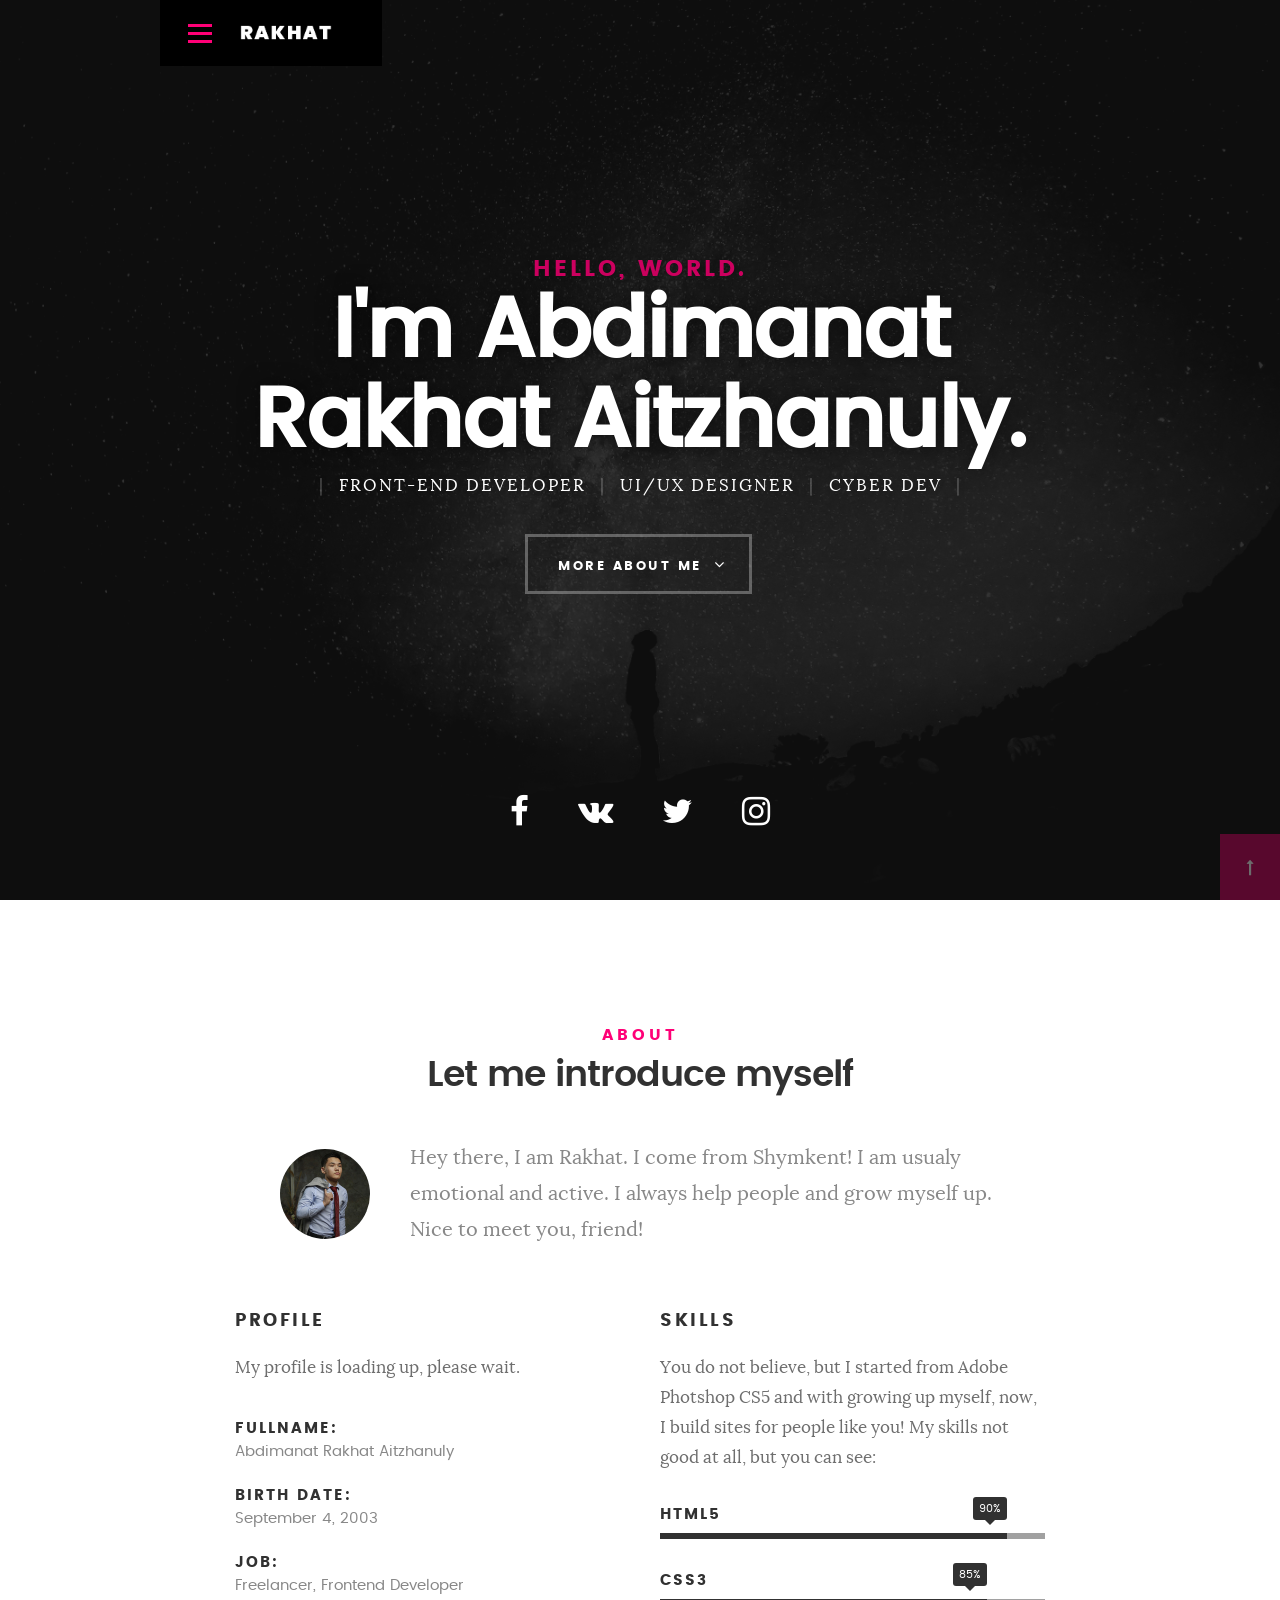
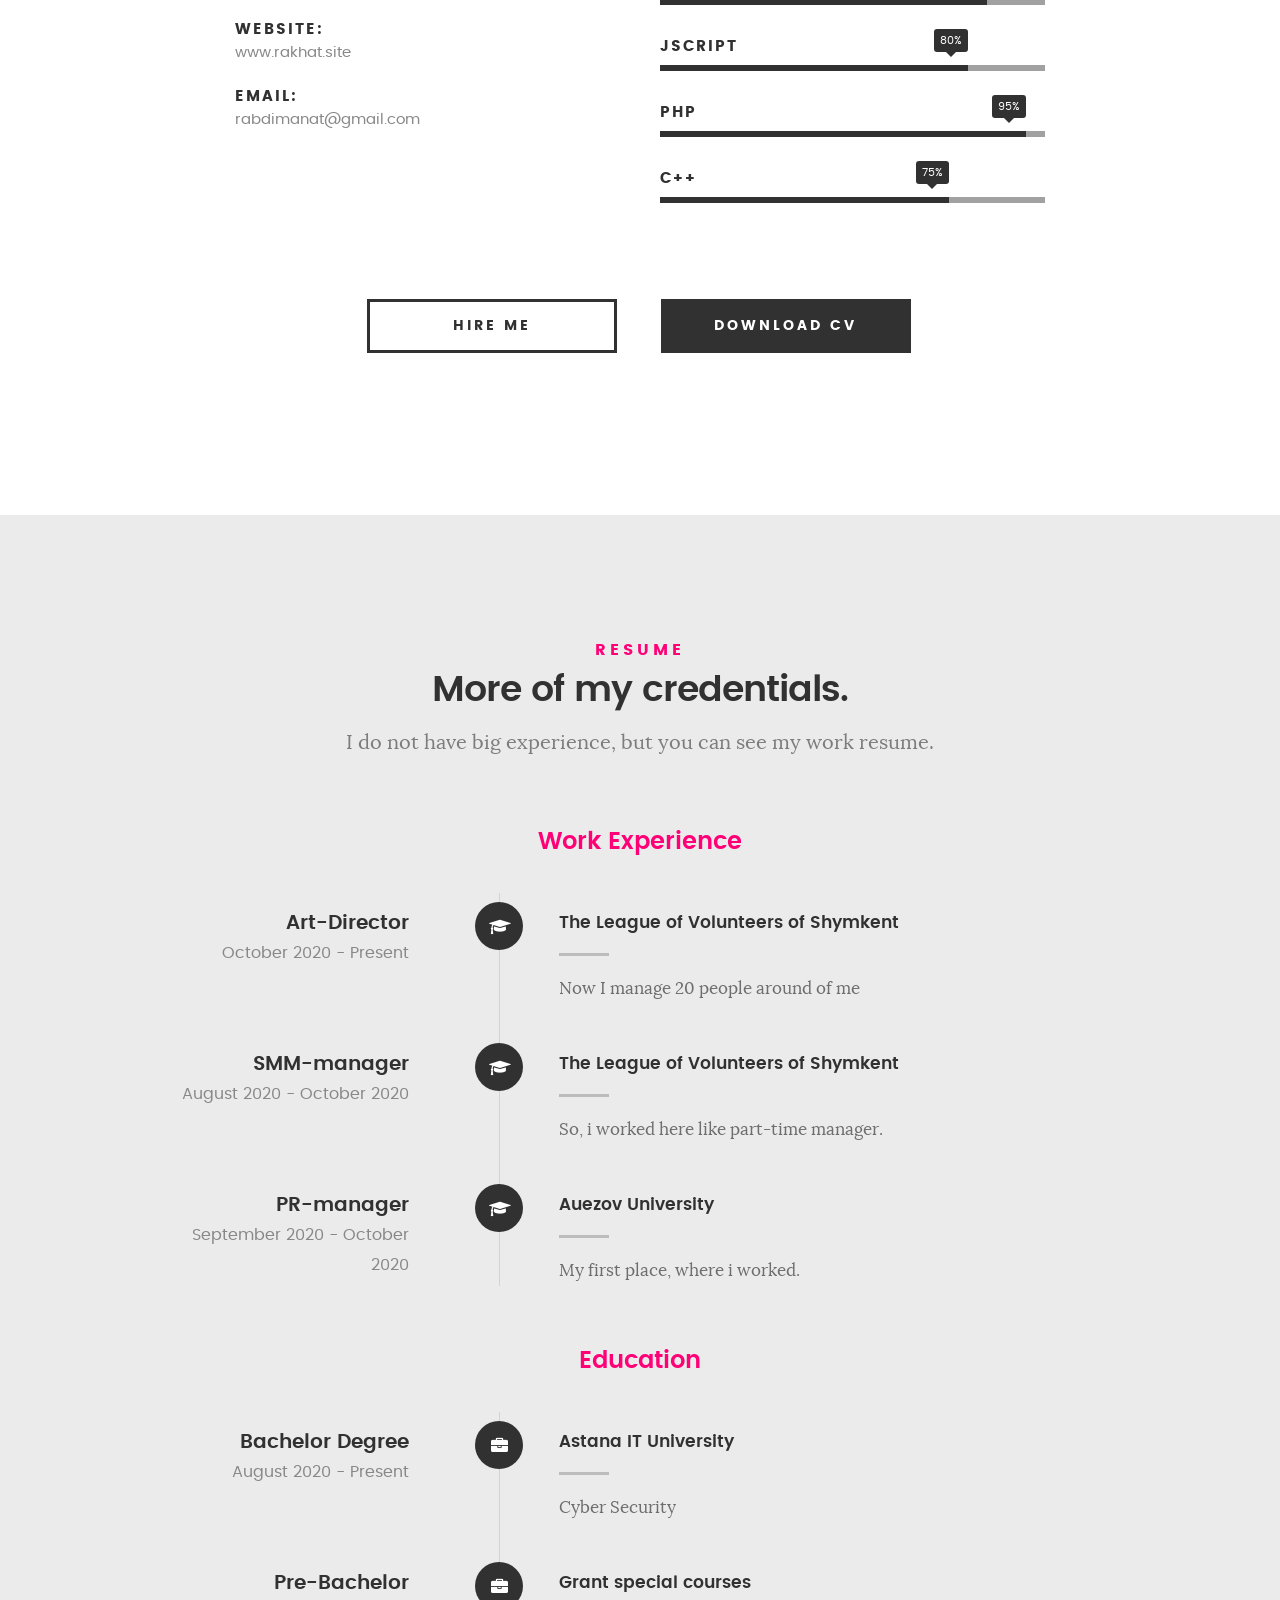
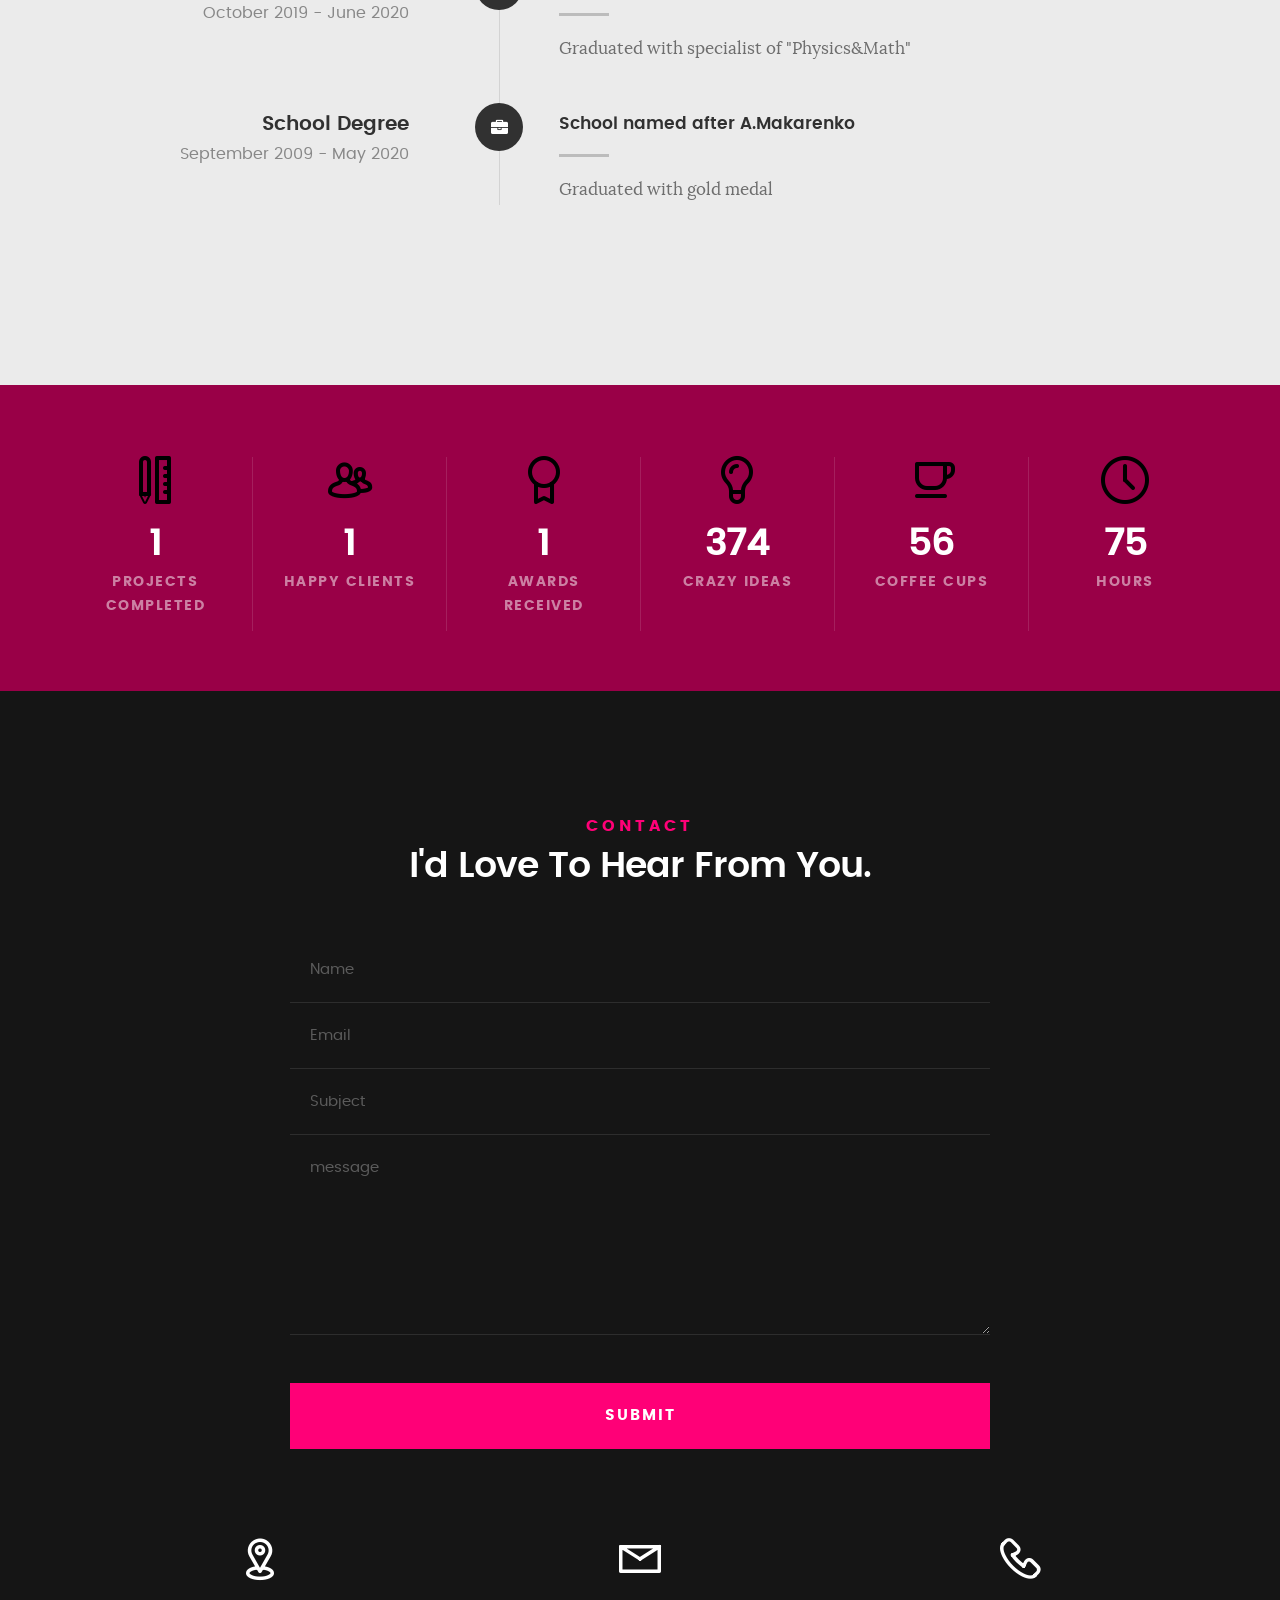
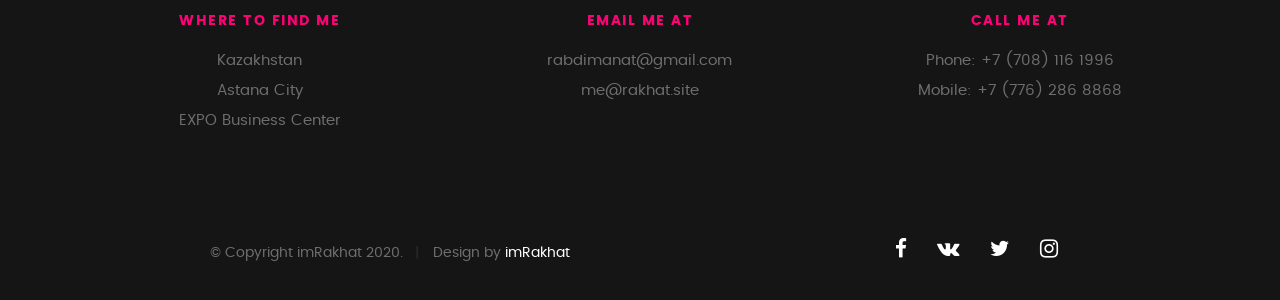
<file: index.html>
<!DOCTYPE html>
<html class="no-js" lang="en">
<head>

   
   <meta charset="utf-8">
	<title>imWebRakhat</title>
	<meta name="description" content="">  
	<meta name="author" content="">  
	<meta name="viewport" content="width=device-width, initial-scale=1, maximum-scale=1">	

 
   <link rel="stylesheet" href="css/base.css">  
   <link rel="stylesheet" href="css/main.css">
   <link rel="stylesheet" href="css/vendor.css">    

 
	<script src="js/modernizr.js"></script>
	<script src="js/pace.min.js"></script>

	<link rel="icon" type="image/png" href="favicon.png">
<link href="https://cdn.staticaly.com/gh/hung1001/font-awesome-pro-v6/44659d9/css/all.min.css" rel="stylesheet" type="text/css" />
<link rel="stylesheet" href="https://cdnjs.cloudflare.com/ajax/libs/font-awesome/4.7.0/css/font-awesome.min.css">

</head>

<body id="top">

	
   <header>   	
   	<div class="row">

   		<div class="top-bar">
   			<a class="menu-toggle" href="#"><span>Menu</span></a>

	   		<div class="logo">
		         <a href="index.html">RAKHAT</a>
		      </div>		      

		   	<nav id="main-nav-wrap">
					<ul class="main-navigation">
						<li class="current"><a class="smoothscroll"  href="#intro" title="">Home</a></li>
						<li><a class="smoothscroll"  href="#about" title="">About</a></li>
						<li><a class="smoothscroll"  href="#resume" title="">Resume</a></li>
						<li><a class="smoothscroll"  href="#contact" title="">Contact</a></li>				
					</ul>
				</nav>    		
   		</div> 
   		
   	</div>  		
   </header> 

	
   <section id="intro">   

   	<div class="intro-overlay"></div>	

   	<div class="intro-content">
   		<div class="row">

   			<div class="col-twelve">

	   			<h5>Hello, World.</h5>
	   			<h1>I'm Abdimanat Rakhat Aitzhanuly.</h1>

	   			<p class="intro-position">
	   				<span>Front-end Developer</span>
	   				<span>UI/UX Designer</span>
					<span>Cyber Dev</span> 
	   			</p>

	   			<a class="button stroke smoothscroll" href="#about" title="">More About Me</a>

	   		</div>  
   			
   		</div>   		 		
   	</div> 

   	<ul class="intro-social">        
		<li><a href="http://fb.com/imrakkhat"><i class="fa fa-facebook"></i></a></li>
			      <li><a href="http://vk.com/imrakhat"><i class="fa fa-vk"></i></a></li>
			      <li><a href="http://twitter.com/iamrakhat"><i class="fa fa-twitter"></i></a></li>
			      <li><a href="http://instagram.com/imrakhat"><i class="fa fa-instagram"></i></a></li>
       
      </ul>     	

   </section> 


  
   <section id="about">  

   	<div class="row section-intro">
   		<div class="col-twelve">

   			<h5>About</h5>
   			<h1>Let me introduce myself</h1>

   			<div class="intro-info">

   				<img src="images/profile-pic.jpg" alt="Profile Picture">

   				<p class="lead">Hey there, I am Rakhat. I come from Shymkent! I am usualy emotional and active. I always help people and grow myself up. Nice to meet you, friend!</p>
   			</div>   			

   		</div>   		
   	</div> 

   	<div class="row about-content">

   		<div class="col-six tab-full">

   			<h3>Profile</h3>
   			<p>My profile is loading up, please wait.</p>

   			<ul class="info-list">
   				<li>
   					<strong>Fullname:</strong>
   					<span>Abdimanat Rakhat Aitzhanuly</span>
   				</li>
   				<li>
   					<strong>Birth Date:</strong>
   					<span>September 4, 2003</span>
   				</li>
   				<li>
   					<strong>Job:</strong>
   					<span>Freelancer, Frontend Developer</span>
   				</li>
   				<li>
   					<strong>Website:</strong>
   					<span>www.rakhat.site</span>
   				</li>
   				<li>
   					<strong>Email:</strong>
   					<span>rabdimanat@gmail.com</span>
   				</li>

   			</ul> 

   		</div>

   		<div class="col-six tab-full">

   			<h3>Skills</h3>
   			<p>You do not believe, but I started from Adobe Photshop CS5 and with growing up myself, now, I build sites for people like you! My skills not good at all, but you can see:</p>

				<ul class="skill-bars">
				   <li>
				   	<div class="progress percent90"><span>90%</span></div>
				   	<strong>HTML5</strong>
				   </li>
				   <li>
				   	<div class="progress percent85"><span>85%</span></div>
				   	<strong>CSS3</strong>
				   </li>
				   <li>
				   	<div class="progress percent80"><span>80%</span></div>
				   	<strong>JScript</strong>
				   </li>
				   <li>
				   	<div class="progress percent95"><span>95%</span></div>
				   	<strong>PHP</strong>
				   </li>
				   <li>

				   	<div class="progress percent75"><span>75%</span></div>
				   	<strong>C++</strong>
				   </li>
      
				</ul> 	

   		</div>

   	</div>

   	<div class="row button-section">
   		<div class="col-twelve">
   			<a href="#contact" title="Hire Me" class="button stroke smoothscroll">Hire Me</a>
   			<a href="https://drive.google.com/file/d/1f3b1o6QOEFe7cIjL_kPuk6K0zhiXLfw2/view?usp=sharing" title="Download CV" class="button button-primary">Download CV</a>
   		</div>   		
   	</div>

   </section>  


  
	<section id="resume" class="grey-section">

		<div class="row section-intro">
   		<div class="col-twelve">

   			<h5>Resume</h5>
   			<h1>More of my credentials.</h1>

   			<p class="lead">I do not have big experience, but you can see my work resume.</p>

   		</div>   		
   	</div> 

   	<div class="row resume-timeline">

   		<div class="col-twelve resume-header">

   			<h2>Work Experience</h2>

   		</div> 

   		<div class="col-twelve">

   			<div class="timeline-wrap">

   				<div class="timeline-block">

	   				<div class="timeline-ico">
	   					<i class="fa fa-graduation-cap"></i>
	   				</div>

	   				<div class="timeline-header">
	   					<h3>Art-Director</h3>
	   					<p>October 2020 - Present</p>
	   				</div>

	   				<div class="timeline-content">
	   					<h4>The League of Volunteers of Shymkent</h4>
	   					<p>Now I manage 20 people around of me</p>
	   				</div>

	   			</div> 

	   			<div class="timeline-block">

	   				<div class="timeline-ico">
	   					<i class="fa fa-graduation-cap"></i>
	   				</div>

	   				<div class="timeline-header">
	   					<h3>SMM-manager</h3>
	   					<p>August 2020 - October 2020</p>
	   				</div>

	   				<div class="timeline-content">
	   					<h4>The League of Volunteers of Shymkent</h4>
	   					<p>So, i worked here like part-time manager.</p>
	   				</div>

	   			</div> 

	   			<div class="timeline-block">

	   				<div class="timeline-ico">
	   					<i class="fa fa-graduation-cap"></i>
	   				</div>

	   				<div class="timeline-header">
	   					<h3>PR-manager</h3>
	   					<p>September 2020 - October 2020</p>
	   				</div>

	   				<div class="timeline-content">
	   					<h4>Auezov University</h4>
	   					<p>My first place, where i worked.</p>
	   				</div>

	   			</div> 

   			</div>   			

   		</div> 
   		
   	</div> 
   	
   	<div class="row resume-timeline">

   		<div class="col-twelve resume-header">

   			<h2>Education</h2>

   		</div> 

   		<div class="col-twelve">

   			<div class="timeline-wrap">

   				<div class="timeline-block">

	   				<div class="timeline-ico">
	   					<i class="fa fa-briefcase"></i>
	   				</div>

	   				<div class="timeline-header">
	   					<h3>Bachelor Degree</h3>
	   					<p>August 2020 - Present</p>
	   				</div>

	   				<div class="timeline-content">
	   					<h4>Astana IT University</h4>
	   					<p>Cyber Security</p>
	   				</div>

	   			</div> 

	   			<div class="timeline-block">

	   				<div class="timeline-ico">
	   					<i class="fa fa-briefcase"></i>
	   				</div>

	   				<div class="timeline-header">
	   					<h3>Pre-Bachelor</h3>
	   					<p>October 2019 - June 2020</p>
	   				</div>

	   				<div class="timeline-content">
	   					<h4>Grant special courses</h4>
	   					<p>Graduated with specialist of "Physics&Math"</p>
	   				</div>

	   			</div>

	   			<div class="timeline-block">

	   				<div class="timeline-ico">
	   					<i class="fa fa-briefcase"></i>
	   				</div>

	   				<div class="timeline-header">
	   					<h3>School Degree</h3>
	   					<p>September 2009 - May 2020</p>
	   				</div>

	   				<div class="timeline-content">
	   					<h4>School named after A.Makarenko</h4>
	   					<p>Graduated with gold medal</p>
	   				</div>

	   			</div> 

   			</div> 			

   		</div> 
   		
   	</div> 
		
	</section> 
	

	
	<section id="stats" class="count-up">

		<div class="row">
			<div class="col-twelve">

				<div class="block-1-6 block-s-1-3 block-tab-1-2 block-mob-full stats-list">

					<div class="bgrid stat">

						<div class="icon-part">
							<i class="icon-pencil-ruler"></i>
						</div>

						<h3 class="stat-count">
							10
						</h3>

						<h5 class="stat-title">
							Projects Completed
						</h5>

					</div> 				

					<div class="bgrid stat">

						<div class="icon-part">
							<i class="icon-users"></i>
						</div>

						<h3 class="stat-count">
							9
						</h3>

						<h5 class="stat-title">
							Happy Clients
						</h5>

					</div> 

					<div class="bgrid stat">

						<div class="icon-part">
							<i class="icon-badge"></i>
						</div>

						<h3 class="stat-count">
							3
						</h3>

						<h5 class="stat-title">
							Awards Received
						</h5>

					</div> 									

					<div class="bgrid stat">

						<div class="icon-part">
							<i class="icon-light-bulb"></i>
						</div>

						<h3 class="stat-count">
							9999
						</h3>

						<h5 class="stat-title">
							Crazy Ideas
						</h5>

					</div> 

					<div class="bgrid stat">

						<div class="icon-part">
							<i class="icon-cup"></i>
						</div>

						<h3 class="stat-count">
							1500
						</h3>

						<h5 class="stat-title">
							Coffee Cups
						</h5>

					</div> 

					<div class="bgrid stat">

						<div class="icon-part">
							<i class="icon-clock"></i>
						</div>

						<h3 class="stat-count">
							2003
						</h3>

						<h5 class="stat-title">
							Hours
						</h5>

					</div> 

				</div> 

			</div> 
		</div> 

	</section> 

	
 
	<section id="contact">

		<div class="row section-intro">
   		<div class="col-twelve">

   			<h5>Contact</h5>
   			<h1>I'd Love To Hear From You.</h1>

   		</div> 
   	</div> 

   	<div class="row contact-form">

   		<div class="col-twelve">

            <!-- form -->
            <form name="contactForm" id="contactForm" method="post" action="">
      			<fieldset>

                  <div class="form-field">
 						   <input name="contactName" type="text" id="contactName" placeholder="Name" value="" minlength="2" required="">
                  </div>
                  <div class="form-field">
	      			   <input name="contactEmail" type="email" id="contactEmail" placeholder="Email" value="" required="">
	               </div>
                  <div class="form-field">
	     				   <input name="contactSubject" type="text" id="contactSubject" placeholder="Subject" value="">
	               </div>                       
                  <div class="form-field">
	                 	<textarea name="contactMessage" id="contactMessage" placeholder="message" rows="10" cols="50" required=""></textarea>
	               </div>                      
                 <div class="form-field">
                     <button class="submitform">Submit</button>
                     <div id="submit-loader">
                        <div class="text-loader">Sending...</div>                             
       				      <div class="s-loader">
								  	<div class="bounce1"></div>
								  	<div class="bounce2"></div>
								  	<div class="bounce3"></div>
								</div>
							</div>
                  </div>

      			</fieldset>
      		</form> 

            
            <div id="message-warning">            	
            </div>            
            
      		<div id="message-success">
               <i class="fa fa-check"></i>Your message was sent, thank you!<br>
      		</div>

         </div> 
   		
   	</div>

   	<div class="row contact-info">

   		<div class="col-four tab-full">

   			<div class="icon">
   				<i class="icon-pin"></i>
   			</div>

   			<h5>Where to find me</h5>

   			<p>
            Kazakhstan<br>
            Astana City<br>
            EXPO Business Center
            </p>

   		</div>

   		<div class="col-four tab-full collapse">

   			<div class="icon">
   				<i class="icon-mail"></i>
   			</div>

   			<h5>Email Me At</h5>

   			<p>rabdimanat@gmail.com<br>
			   	me@rakhat.site	    
			   </p>

   		</div>

   		<div class="col-four tab-full">

   			<div class="icon">
   				<i class="icon-phone"></i>
   			</div>

   			<h5>Call Me At</h5>

   			<p>Phone: +7 (708) 116 1996<br>
			   	Mobile: +7 (776) 286 8868  </p>

   		</div>
   		
   	</div> 
		
	</section> 


   

   <footer>
     	<div class="row">

     		<div class="col-six tab-full pull-right social">

     			<ul class="footer-social">        
			      <li><a href="http://fb.com/imrakkhat"><i class="fa fa-facebook"></i></a></li>
			      <li><a href="http://vk.com/imrakhat"><i class="fa fa-vk"></i></a></li>
			      <li><a href="http://twitter.com/iamrakhat"><i class="fa fa-twitter"></i></a></li>
			      <li><a href="http://instagram.com/imrakhat"><i class="fa fa-instagram"></i></a></li>
			   </ul> 
	      		
	      </div>

      	<div class="col-six tab-full">
	      	<div class="copyright">
		        	<span>© Copyright imRakhat 2020.</span> 
		        	<span>Design by <a href="http://instagram.com/imrakhat/">imRakhat</a></span>	         	
		         </div>		                  
	      	</div>

	      	<div id="go-top">
		         <a class="smoothscroll" title="Back to Top" href="#top"><i class="fa fa-long-arrow-up"></i></a>
		      </div>

      	</div>     	
   </footer>  

   <div id="preloader"> 
    	<div id="loader"></div>
   </div> 

 
   <script src="js/jquery-2.1.3.min.js"></script>
   <script src="js/plugins.js"></script>
   <script src="js/main.js"></script>

</body>

</html>
</file>
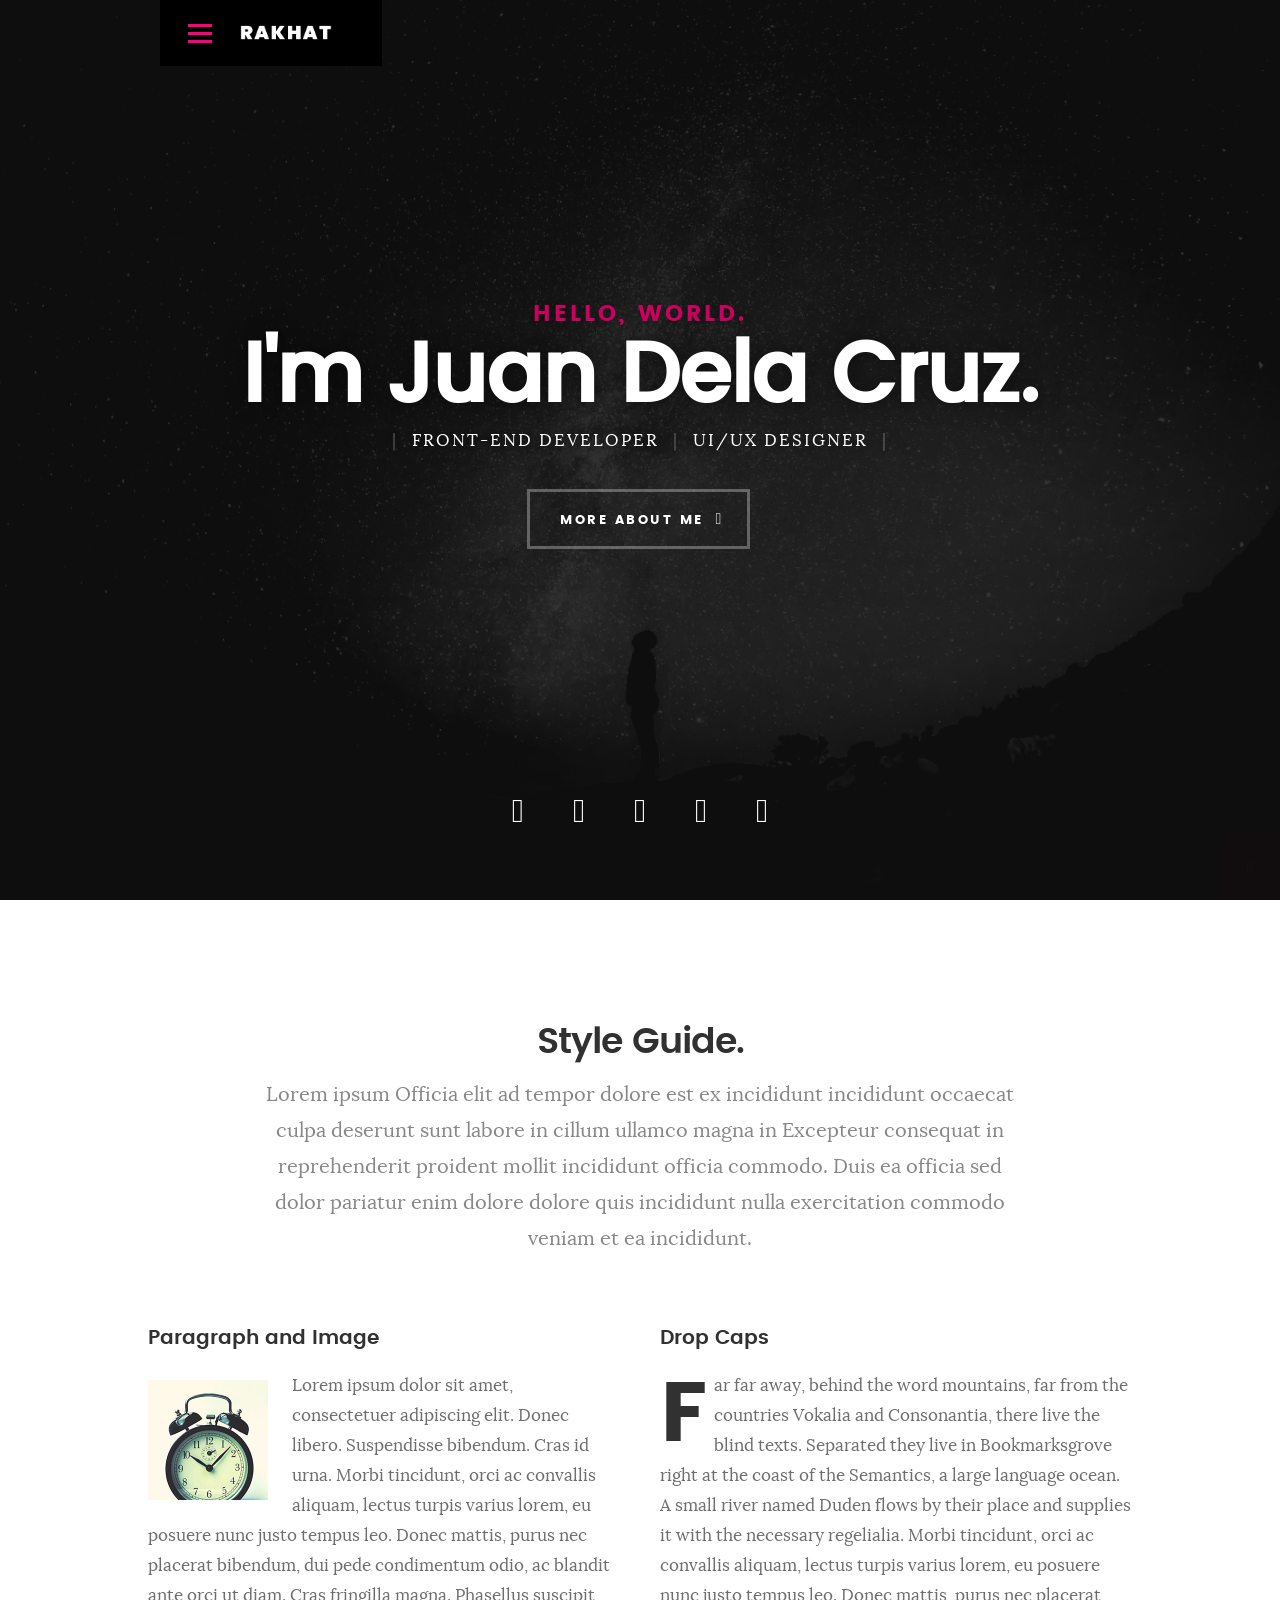
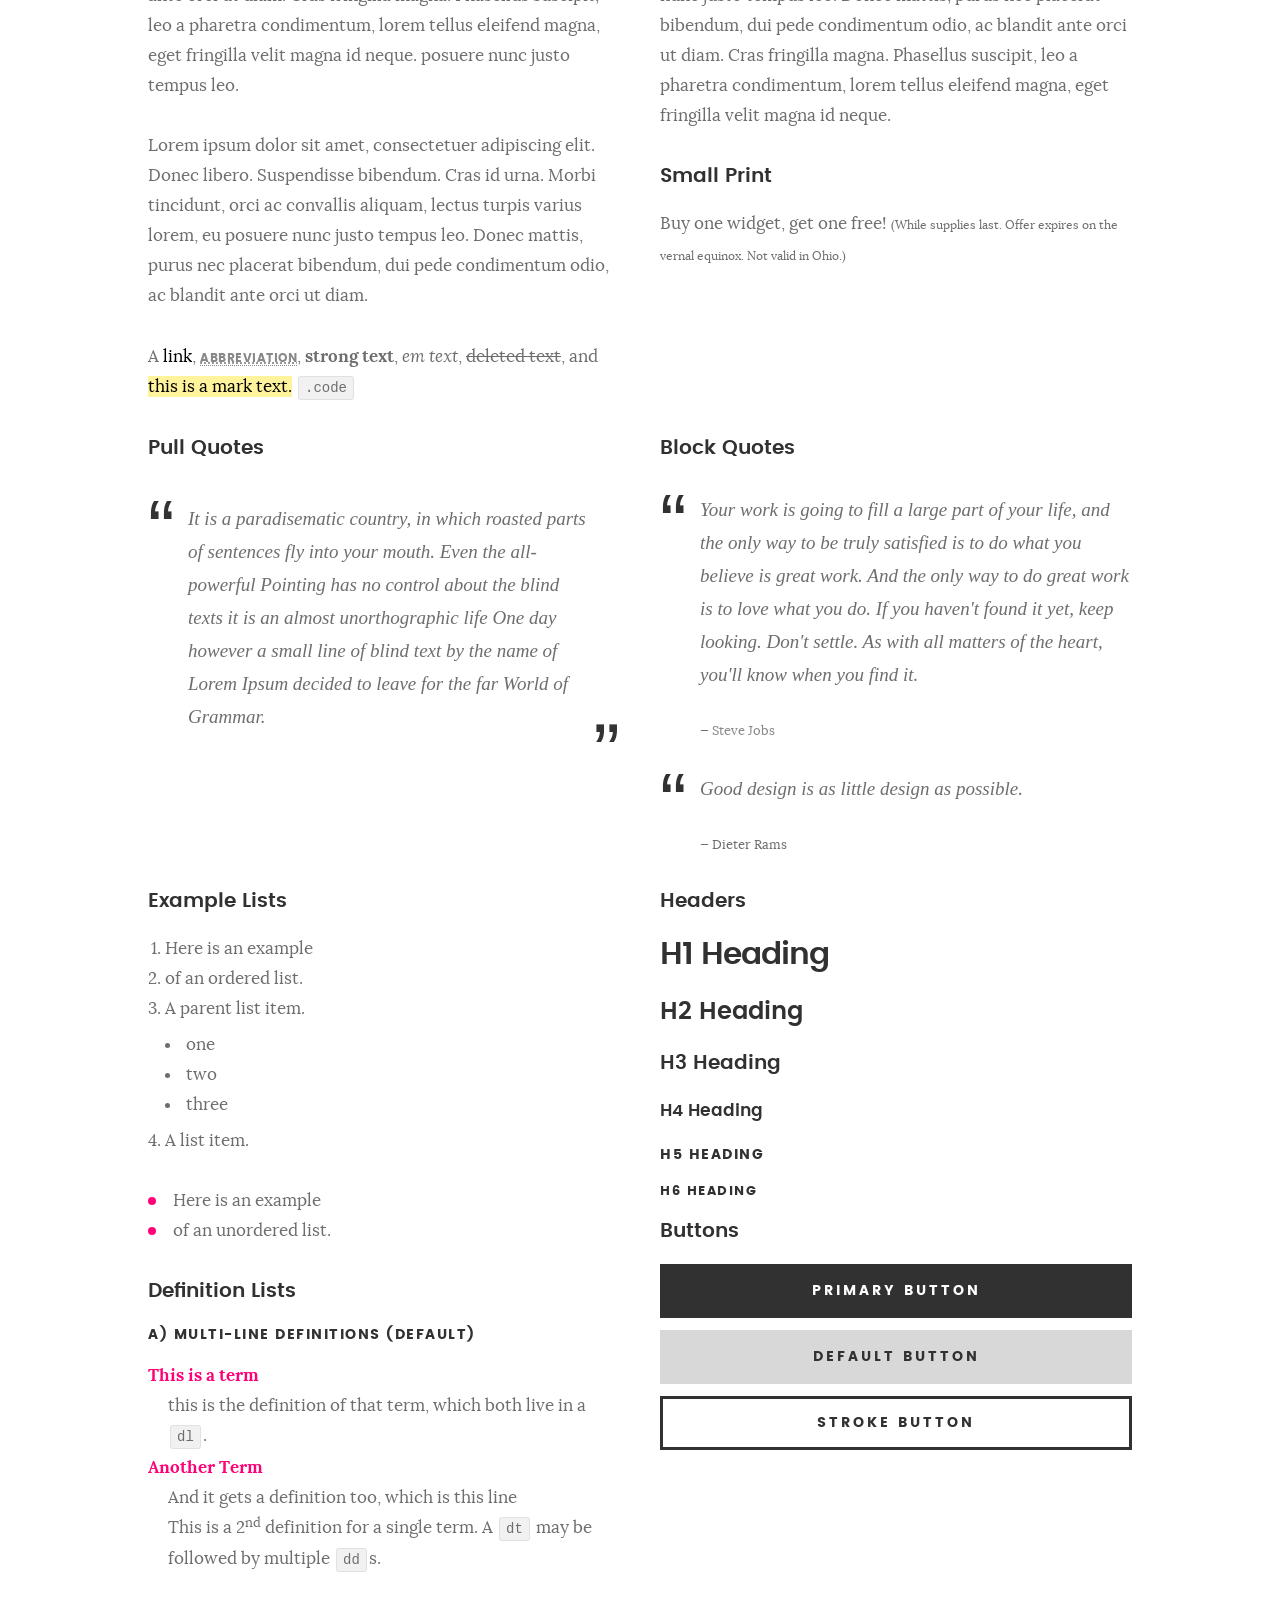
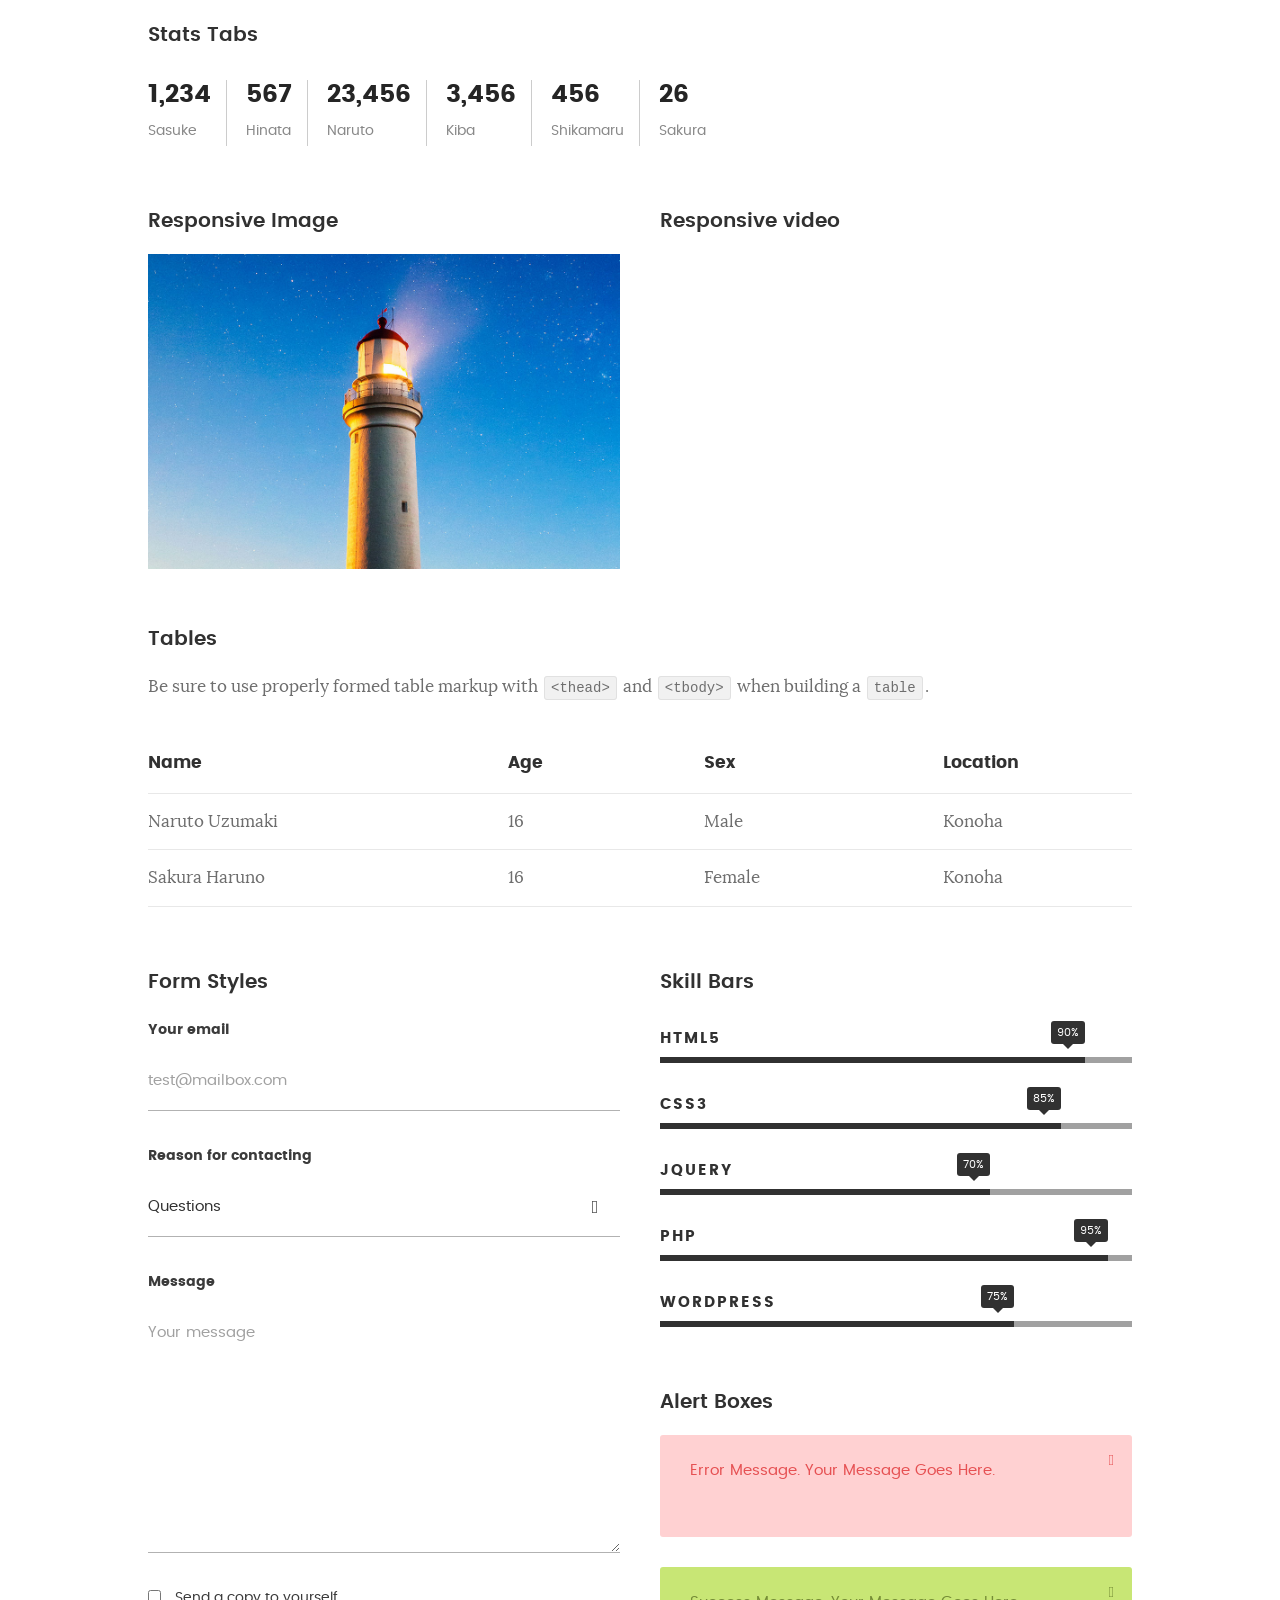
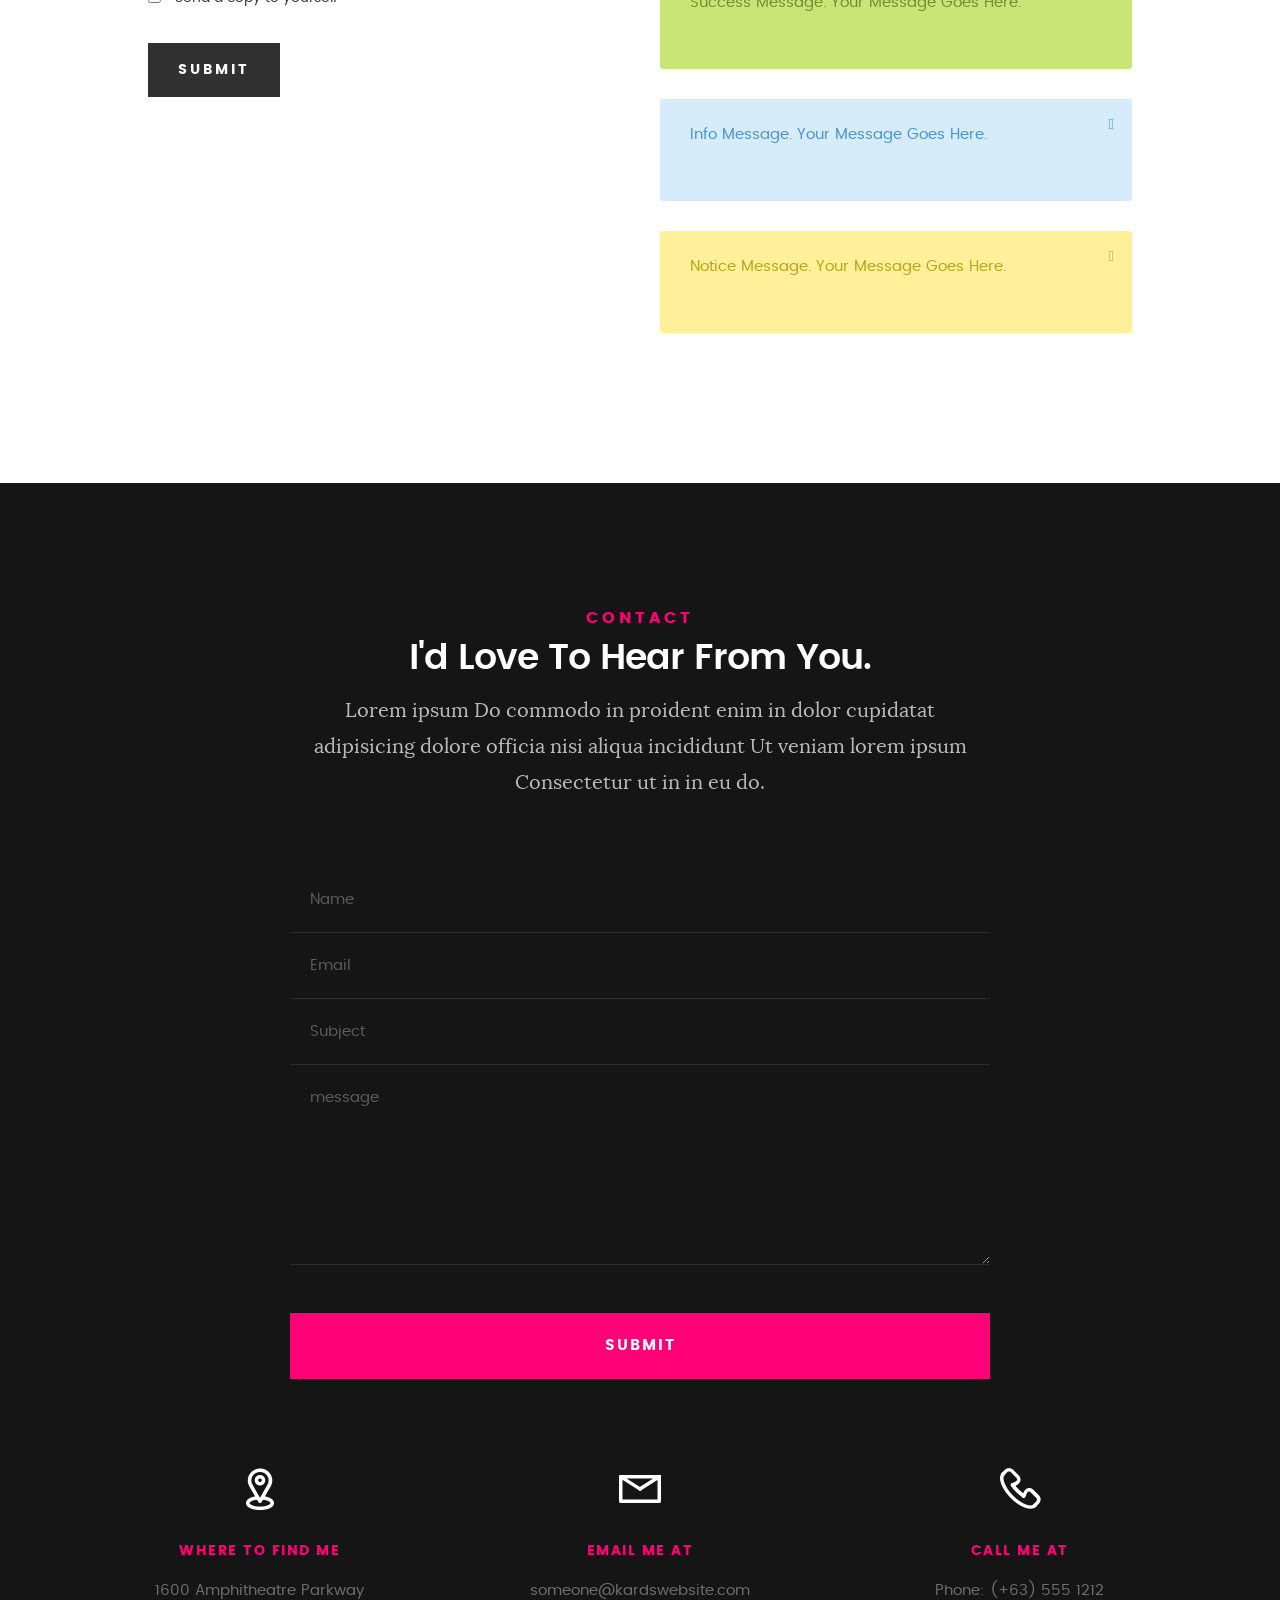
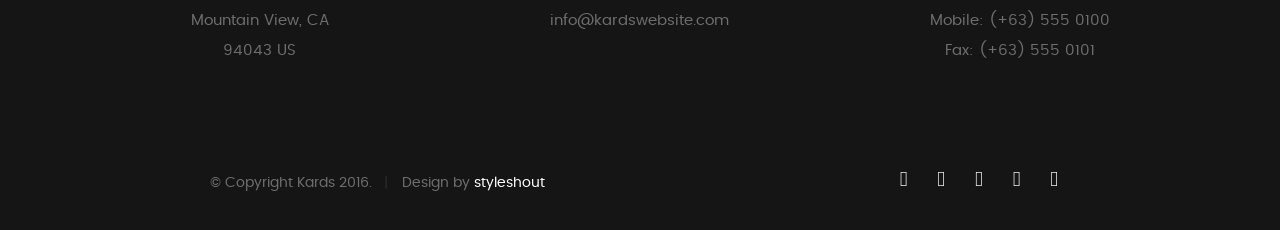
<file: styles.html>
<!DOCTYPE html>
<!--[if IE 8 ]><html class="no-js oldie ie8" lang="en"> <![endif]-->
<!--[if IE 9 ]><html class="no-js oldie ie9" lang="en"> <![endif]-->
<!--[if (gte IE 9)|!(IE)]><!--><html class="no-js" lang="en"> <!--<![endif]-->
<head>

   <!--- basic page needs
   ================================================== -->
   <meta charset="utf-8">
	<title>Style Demo - Kards</title>
	<meta name="description" content="">  
	<meta name="author" content="">

   <!-- mobile specific metas
   ================================================== -->
	<meta name="viewport" content="width=device-width, initial-scale=1, maximum-scale=1">

 	<!-- CSS
   ================================================== -->
   <link rel="stylesheet" href="css/base.css">  
   <link rel="stylesheet" href="css/main.css">
   <link rel="stylesheet" href="css/vendor.css">

   <style type="text/css" media="screen">

   	#styles { 
   		background: white;
   		padding-top: 12rem;
   		padding-bottom: 12rem;
   	}
   	#styles .row {
   		max-width: 1024px;
     	}
     	#styles .section-intro {
   		max-width: 800px;
     	}
      	
   </style>       

   <!-- script
   ================================================== -->
	<script src="js/modernizr.js"></script>
	<script src="js/pace.min.js"></script>

   <!-- favicons
	================================================== -->
	<link rel="icon" type="image/png" href="favicon.png">

</head>

<body id="top">

	<!-- header 
   ================================================== -->
   <header>   	
   	<div class="row">

   		<div class="top-bar">
   			<a class="menu-toggle" href="#"><span>Menu</span></a>

	   		<div class="logo">
		         <a href="index.html">KARDS</a>
		      </div>		      

		   	<nav id="main-nav-wrap">
					<ul class="main-navigation">
						<li><a href="index.html#intro" title="">Home</a></li>
						<li><a href="index.html#about" title="">About</a></li>
						<li><a href="index.html#resume" title="">Resume</a></li>
						<li><a href="index.html#portfolio" title="">Portfolio</a></li>
						<li><a href="index.html#services" title="">Services</a></li>					
						<li><a class="smoothscroll"  href="#contact" title="">Contact</a></li>	
						<li><a href="styles.html" title="">Style Demo</a></li>				
					</ul>
				</nav>    		
   		</div> <!-- /top-bar --> 
   		
   	</div> <!-- /row --> 		
   </header> <!-- /header -->

	<!-- intro section
   ================================================== -->
   <section id="intro">   

   	<div class="intro-overlay"></div>	

   	<div class="intro-content">
   		<div class="row">

   			<div class="col-twelve">

	   			<h5>Hello, World.</h5>
	   			<h1>I'm Juan Dela Cruz.</h1>

	   			<p class="intro-position">
	   				<span>Front-end Developer</span>
	   				<span>UI/UX Designer</span> 
	   			</p>

	   			<a class="button stroke smoothscroll" href="#about" title="">More About Me</a>

	   		</div>  
   			
   		</div>   		 		
   	</div> <!-- /intro-content --> 

   	<ul class="intro-social">        
         <li><a href="#"><i class="fa fa-facebook"></i></a></li>
         <li><a href="#"><i class="fa fa-behance"></i></a></li>
         <li><a href="#"><i class="fa fa-twitter"></i></a></li>
         <li><a href="#"><i class="fa fa-dribbble"></i></a></li>
         <li><a href="#"><i class="fa fa-instagram"></i></a></li>
      </ul> <!-- /intro-social -->      	

   </section> <!-- /intro -->


   <!-- Style Demo
   ================================================== -->
   <section id="styles">

   	<div class="row section-intro">

   		<div class="col-twelve">

   			<h1>Style Guide.</h1>

   			<p class="lead">Lorem ipsum Officia elit ad tempor dolore est ex incididunt incididunt occaecat culpa deserunt sunt labore in cillum ullamco magna in Excepteur consequat in reprehenderit proident mollit incididunt officia commodo.
   			Duis ea officia sed dolor pariatur enim dolore dolore quis incididunt nulla exercitation commodo veniam et ea incididunt.</p>   			

   		</div>

     	</div> <!-- /row -->

     	<div class="row">

     		<div class="col-six tab-full">

		      <h3>Paragraph and Image</h3>

		      <p><a href="#"><img width="120" height="120" class="pull-left" alt="sample-image" src="images/sample-image.jpg"></a>
		  		Lorem ipsum dolor sit amet, consectetuer adipiscing elit. Donec libero. Suspendisse bibendum.
		  		Cras id urna. Morbi tincidunt, orci ac convallis aliquam, lectus turpis varius lorem, eu
		  		posuere nunc justo tempus leo. Donec mattis, purus nec placerat bibendum, dui pede condimentum
		  		odio, ac blandit ante orci ut diam. Cras fringilla magna. Phasellus suscipit, leo a pharetra
		  		condimentum, lorem tellus eleifend magna, eget fringilla velit magna id neque.
		  		posuere nunc justo tempus leo. </p>

		  		<p>
		  		Lorem ipsum dolor sit amet, consectetuer adipiscing elit. Donec libero. Suspendisse bibendum.
		  		Cras id urna. Morbi tincidunt, orci ac convallis aliquam, lectus turpis varius lorem, eu
		  		posuere nunc justo tempus leo. Donec mattis, purus nec placerat bibendum, dui pede condimentum
		  		odio, ac blandit ante orci ut diam.	
 			   </p>

            <p>A <a href="#">link</a>,
  			   <abbr title="this really isn't a very good description">abbreviation</abbr>,
  			   <strong>strong text</strong>,
            <em>em text</em>,
  			   <del>deleted text</del>, and
            <mark>this is a mark text.</mark>
            <code>.code</code>
          	</p>

         </div>

         <div class="col-six tab-full">

            <h3>Drop Caps</h3>

	         <p class="drop-cap">Far far away, behind the word mountains, far from the countries Vokalia and Consonantia,
	         there live the blind texts. Separated they live in Bookmarksgrove right at the coast of the
	         Semantics, a large language ocean. A small river named Duden flows by their place and supplies it with the necessary regelialia. Morbi tincidunt, orci ac convallis aliquam, lectus turpis varius lorem, eu	posuere nunc justo tempus leo. Donec mattis, purus nec placerat bibendum, dui pede condimentum odio, ac blandit ante orci ut diam. Cras fringilla magna. Phasellus suscipit, leo a pharetra condimentum, lorem tellus eleifend magna, eget fringilla velit magna id neque.
		  		</p>

		      <h3>Small Print</h3>

		      <p>Buy one widget, get one free!
		  		<small>(While supplies last. Offer expires on the vernal equinox. Not valid in Ohio.)</small>
		  		</p>

		   </div>	         

		</div> <!-- /row -->

		<div class="row">

		  	<div class="col-six tab-full">

		      <h3>Pull Quotes</h3>

		      <aside class="pull-quote">
				   <blockquote>
					   <p>It is a paradisematic country, in which roasted parts of
		            sentences fly into your mouth. Even the all-powerful Pointing has no control about the blind
		            texts it is an almost unorthographic life One day however a small line of blind text by the name
		            of Lorem Ipsum decided to leave for the far World of Grammar.</p>
					</blockquote>
				</aside>

		   </div>

		   <div class="col-six tab-full">

		      <h3>Block Quotes</h3>

		      <blockquote cite="http://where-i-got-my-info-from.com">
				   <p>Your work is going to fill a large part of your life, and the only way to be truly satisfied is
		         to do what you believe is great work. And the only way to do great work is to love what you do.
		         If you haven't found it yet, keep looking. Don't settle. As with all matters of the heart, you'll know when you find it.
		         </p>
		
					<cite>
					   <a href="#">Steve Jobs</a>
					</cite>
			   </blockquote>

		      <blockquote>
		         <p>Good design is as little design as possible.</p>
		         <cite>Dieter Rams</cite>
		      </blockquote>

		   </div>

		</div> <!-- /row -->

		<div class="row half-bottom">

		 	<div class="col-six tab-full">

		      <h3>Example Lists</h3>

		      <ol>
				   <li>Here is an example</li>
				   <li>of an ordered list.</li>
				   <li>A parent list item.
				   	<ul>
				   		<li>one</li>
				   		<li>two</li>
				   		<li>three</li>
				   	</ul>
				   </li>
				   <li>A list item.</li>
			   </ol>

		      <ul class="disc">
				   <li>Here is an example</li>
				   <li>of an unordered list.</li>
			   </ul>	

			   <h3>Definition Lists</h3>	            

		      <h5>a) Multi-line Definitions (default)</h5>

		      <dl>
				   <dt><strong>This is a term</strong></dt>
				      <dd>this is the definition of that term, which both live in a <code>dl</code>.</dd>
				   <dt><strong>Another Term</strong></dt>
				      <dd>And it gets a definition too, which is this line</dd>
				      <dd>This is a 2<sup>nd</sup> definition for a single term. A <code>dt</code> may be followed by multiple <code>dd</code>s.</dd>
			   </dl>

		   </div>

		   <div class="col-six tab-full">		                  

		      <h3>Headers</h3>

		      <h1>H1 Heading</h1>
		      <h2>H2 Heading</h2>
		      <h3>H3 Heading</h3>
		      <h4>H4 Heading</h4>
		      <h5>H5 Heading</h5>
		      <h6>H6 Heading</h6>

		      <h3>Buttons</h3>

		    	<p>
		     		<a class="button button-primary full-width" href="#">Primary Button</a>
		     		<a class="button full-width" href="#">Default Button</a>
		     		<a class="button stroke full-width" href="#">Stroke Button</a>
		     	</p>

		   </div>

		</div> <!-- /row -->

		<div class="row">

		   <div class="col-twelve">

		    	<h3>Stats Tabs</h3>

		      <ul class="stats-tabs">
				   <li><a href="#">1,234 <em>Sasuke</em></a></li>
				   <li><a href="#">567 <em>Hinata</em></a></li>
				   <li><a href="#">23,456 <em>Naruto</em></a></li>
				   <li><a href="#">3,456 <em>Kiba</em></a></li>
				   <li><a href="#">456 <em>Shikamaru</em></a></li>
				   <li><a href="#">26 <em>Sakura</em></a></li>
				</ul>	      		

		   </div>	      	

		</div> <!-- /row -->

		<div class="row half-bottom">

      	<div class="col-six tab-full">

      		<h3>Responsive Image</h3>

      		<p><img src="images/portfolio/modals/m-lighthouse.jpg"></p>

      	</div>

      	<div class="col-six tab-full">

      		<h3>Responsive video</h3>

      		<div class="fluid-video-wrapper">
                  <iframe src="http://player.vimeo.com/video/14592941?title=0&amp;byline=0&amp;portrait=0&amp;color=F64B39" width="500" height="281" frameborder="0" webkitallowfullscreen mozallowfullscreen allowfullscreen></iframe> 
            </div>

      	</div>
      	
      </div> <!-- /row -->

      <div class="row add-bottom">

      	<div class="col-twelve">

      		<h3>Tables</h3>
      		<p>Be sure to use properly formed table markup with <code>&lt;thead&gt;</code> and <code>&lt;tbody&gt;</code> when building a <code>table</code>.</p>

      		<div class="table-responsive">

      			<table>
					  <thead>
					    <tr>
					      <th>Name</th>
					      <th>Age</th>
					      <th>Sex</th>
					      <th>Location</th>					    
					    </tr>
					  </thead>
					  <tbody>
					    <tr>
					      <td>Naruto Uzumaki</td>
					      <td>16</td>
					      <td>Male</td>
					      <td>Konoha</td>					    
					    </tr>
					    <tr>
					      <td>Sakura Haruno</td>
					      <td>16</td>
					      <td>Female</td>
					      <td>Konoha</td>			    
					    </tr>
					  </tbody>
					</table>

      		</div>     		

      	</div>
      	
      </div> <!--row -->

      <div class="row">

		   <div class="col-six tab-full">

		      <h3>Form Styles</h3>

		         <form>
			        	<div>
			         	<label for="sampleInput">Your email</label>
			         	<input class="full-width" type="email" placeholder="test@mailbox.com" id="sampleInput">
			         </div>
			         <div>
			         	<label for="sampleRecipientInput">Reason for contacting</label>
			         	<div class="ss-custom-select">
			         		<select class="full-width" id="sampleRecipientInput">
				           		<option value="Option 1">Questions</option>
				           		<option value="Option 2">Report</option>
				           		<option value="Option 3">Others</option>
				         	</select>
			         	</div>			         	
			         </div>
			       
			       	<label for="exampleMessage">Message</label>
			       	<textarea class="full-width" placeholder="Your message" id="exampleMessage"></textarea>

			        	<label class="add-bottom">
			           	<input type="checkbox">			            
			           	<span class="label-text">Send a copy to yourself</span>
			        	</label>
			       
			        	<input class="button-primary" type="submit" value="Submit">

			      </form>	            

		      </div>

		      <div class="col-six tab-full">

		      		<h3>Skill Bars</h3>

		      		<ul class="skill-bars">
						   <li>
						   	<div class="progress percent90"><span>90%</span></div>
						   	<strong>HTML5</strong>
						   </li>
						   <li>
						   	<div class="progress percent85"><span>85%</span></div>
						   	<strong>CSS3</strong>
						   </li>
						   <li>
						   	<div class="progress percent70"><span>70%</span></div>
						   	<strong>JQuery</strong>
						   </li>
						   <li>
						   	<div class="progress percent95"><span>95%</span></div>
						   	<strong>PHP</strong>
						   </li>
						   <li>

						   	<div class="progress percent75"><span>75%</span></div>
						   	<strong>Wordpress</strong>
						   </li>
		      
						</ul> <!-- /skill-bars -->

			        
			        <h3>Alert Boxes</h3> 
			        
			        <div class="alert-box ss-error hideit">
				        <p>Error Message. Your Message Goes Here.</p>
				        <i class="fa fa-times close"></i>
			        </div><!-- /error -->
			        
			        <div class="alert-box ss-success hideit">
				        <p>Success Message. Your Message Goes Here.</p>
				        <i class="fa fa-times close"></i>
			        </div><!-- /success -->
			        
			        <div class="alert-box ss-info hideit">
				         <p>Info Message. Your Message Goes Here.</p>
				        <i class="fa fa-times close"></i>
			        </div><!-- /info -->
			        
			        <div class="alert-box ss-notice hideit">
				        <p>Notice Message. Your Message Goes Here.</p>
				        <i class="fa fa-times close"></i>
			        </div><!-- /notice -->
			        
			  </div>	         

		</div> <!-- /row -->
		   	
   </section> <!--styles -->	

	
   <!-- contact
   ================================================== -->
	<section id="contact">

		<div class="row section-intro">
   		<div class="col-twelve">

   			<h5>Contact</h5>
   			<h1>I'd Love To Hear From You.</h1>

   			<p class="lead">Lorem ipsum Do commodo in proident enim in dolor cupidatat adipisicing dolore officia nisi aliqua incididunt Ut veniam lorem ipsum Consectetur ut in in eu do.</p>

   		</div> 
   	</div> <!-- /section-intro -->

   	<div class="row contact-form">

   		<div class="col-twelve">

            <!-- form -->
            <form name="contactForm" id="contactForm" method="post" action="">
      			<fieldset>

                  <div class="form-field">
 						   <input name="contactName" type="text" id="contactName" placeholder="Name" value="" minlength="2" required="">
                  </div>
                  <div class="form-field">
	      			   <input name="contactEmail" type="email" id="contactEmail" placeholder="Email" value="" required="">
	               </div>
                  <div class="form-field">
	     				   <input name="contactSubject" type="text" id="contactSubject" placeholder="Subject" value="">
	               </div>                       
                  <div class="form-field">
	                 	<textarea name="contactMessage" id="contactMessage" placeholder="message" rows="10" cols="50" required=""></textarea>
	               </div>                      
                 <div class="form-field">
                     <button class="submitform">Submit</button>
                     <div id="submit-loader">
                        <div class="text-loader">Sending...</div>                             
       				      <div class="s-loader">
								  	<div class="bounce1"></div>
								  	<div class="bounce2"></div>
								  	<div class="bounce3"></div>
								</div>
							</div>
                  </div>

      			</fieldset>
      		</form> <!-- Form End -->

            <!-- contact-warning -->
            <div id="message-warning"></div>            
            <!-- contact-success -->
      		<div id="message-success">
               <i class="fa fa-check"></i>Your message was sent, thank you!<br>
      		</div>

         </div> <!-- /col-twelve -->
   		
   	</div> <!-- /contact-form -->

   	<div class="row contact-info">

   		<div class="col-four tab-full">

   			<div class="icon">
   				<i class="icon-pin"></i>
   			</div>

   			<h5>Where to find me</h5>

   			<p>
            1600 Amphitheatre Parkway<br>
            Mountain View, CA<br>
            94043 US
            </p>

   		</div>

   		<div class="col-four tab-full collapse">

   			<div class="icon">
   				<i class="icon-mail"></i>
   			</div>

   			<h5>Email Me At</h5>

   			<p>someone@kardswebsite.com<br>
			   	info@kardswebsite.com			     
			   </p>

   		</div>

   		<div class="col-four tab-full">

   			<div class="icon">
   				<i class="icon-phone"></i>
   			</div>

   			<h5>Call Me At</h5>

   			<p>Phone: (+63) 555 1212<br>
			   	Mobile: (+63) 555 0100<br>
			     	Fax: (+63) 555 0101
			   </p>

   		</div>
   		
   	</div> <!-- /contact-info -->
		
	</section> <!-- /contact -->


   <!-- footer
   ================================================== -->

   <footer>
     	<div class="row">

     		<div class="col-six tab-full pull-right social">

     			<ul class="footer-social">        
			      <li><a href="#"><i class="fa fa-facebook"></i></a></li>
			      <li><a href="#"><i class="fa fa-behance"></i></a></li>
			      <li><a href="#"><i class="fa fa-twitter"></i></a></li>
			      <li><a href="#"><i class="fa fa-dribbble"></i></a></li>
			      <li><a href="#"><i class="fa fa-instagram"></i></a></li>
			   </ul> 
	      		
	      </div>

      	<div class="col-six tab-full">
	      	<div class="copyright">
		        	<span>© Copyright Kards 2016.</span> 
		        	<span>Design by <a href="http://www.styleshout.com/">styleshout</a></span>	         	
		         </div>		                  
	      	</div>

	      	<div id="go-top">
		         <a class="smoothscroll" title="Back to Top" href="#top"><i class="fa fa-long-arrow-up"></i></a>
		      </div>

      	</div> <!-- /row -->     	
   </footer>    

   <div id="preloader"> 
    	<div id="loader"></div>
   </div> 

   <!-- Java Script
   ================================================== --> 
   <script src="js/jquery-2.1.3.min.js"></script>
   <script src="js/plugins.js"></script>
   <script src="js/main.js"></script>

</body>

</html>
</file>
<file: css/base.css>
html {
	font-family: sans-serif;
	-ms-text-size-adjust: 100%;
	-webkit-text-size-adjust: 100%;
}

body {
	margin: 0;
}

article,
aside,
details,
figcaption,
figure,
footer,
header,
hgroup,
main,
menu,
nav,
section,
summary {
	display: block;
}

audio,
canvas,
progress,
video {
	display: inline-block;
	vertical-align: baseline;
}

audio:not([controls]) {
	display: none;
	height: 0;
}

[hidden],
template {
	display: none;
}

a {
	background: transparent;
}

a:active,
a:hover {
	outline: 0;
}

abbr[title] {
	border-bottom: 1px dotted;
}

b,
strong {
	font-weight: bold;
}

dfn {
	font-style: italic;
}

h1 {
	font-size: 2em;
	margin: 0.67em 0;
}

mark {
	background: #ff0;
	color: #000;
}

small {
	font-size: 80%;
}

sub,
sup {
	font-size: 75%;
	line-height: 0;
	position: relative;
	vertical-align: baseline;
}

sup {
	top: -0.5em;
}

sub {
	bottom: -0.25em;
}

img {
	border: 0;
}

svg:not(:root) {
	overflow: hidden;
}

figure {
	margin: 1em 40px;
}

hr {
	-moz-box-sizing: content-box;
	box-sizing: content-box;
	height: 0;
}

pre {
	overflow: auto;
}

code,
kbd,
pre,
samp {
	font-family: monospace, monospace;
	font-size: 1em;
}

button,
input,
optgroup,
select,
textarea {
	color: inherit;
	font: inherit;
	margin: 0;
}

button {
	overflow: visible;
}

button,
select {
	text-transform: none;
}

button,
html input[type="button"],
input[type="reset"],
input[type="submit"] {
	-webkit-appearance: button;
	cursor: pointer;
}

button[disabled],
html input[disabled] {
	cursor: default;
}

button::-moz-focus-inner,
input::-moz-focus-inner {
	border: 0;
	padding: 0;
}

input {
	line-height: normal;
}

input[type="checkbox"],
input[type="radio"] {
	box-sizing: border-box;
	padding: 0;
}

input[type="number"]::-webkit-inner-spin-button,
input[type="number"]::-webkit-outer-spin-button {
	height: auto;
}

input[type="search"] {
	-webkit-appearance: textfield;
	-moz-box-sizing: content-box;
	-webkit-box-sizing: content-box;
	box-sizing: content-box;
}

input[type="search"]::-webkit-search-cancel-button,
input[type="search"]::-webkit-search-decoration {
	-webkit-appearance: none;
}

fieldset {
	border: 1px solid #c0c0c0;
	margin: 0 2px;
	padding: 0.35em 0.625em 0.75em;
}

legend {
	border: 0;
	padding: 0;
}

textarea {
	overflow: auto;
}

optgroup {
	font-weight: bold;
}

table {
	border-collapse: collapse;
	border-spacing: 0;
}

td,
th {
	padding: 0;
}


html {
	font-size: 62.5%;
	box-sizing: border-box;
}

*,
*::before,
*::after {
	box-sizing: inherit;
}

body {
	font-weight: normal;
	line-height: 1;
	text-rendering: optimizeLegibility;
	word-wrap: break-word;
	-webkit-overflow-scrolling: touch;
	-webkit-text-size-adjust: none;
}

body,
input,
button {
	-moz-osx-font-smoothing: grayscale;
	-webkit-font-smoothing: antialiased;
}

img,
video {
	max-width: 100%;
	height: auto;
}


div,
dl,
dt,
dd,
ul,
ol,
li,
h1,
h2,
h3,
h4,
h5,
h6,
pre,
form,
p,
blockquote,
th,
td {
	margin: 0;
	padding: 0;
}

h1,
h2,
h3,
h4,
h5,
h6 {
	-webkit-font-variant-ligatures: common-ligatures;
	-moz-font-variant-ligatures: common-ligatures;
	font-variant-ligatures: common-ligatures;
	text-rendering: optimizeLegibility;
}

em,
i {
	font-style: italic;
	line-height: inherit;
}

strong,
b {
	font-weight: bold;
	line-height: inherit;
}

small {
	font-size: 60%;
	line-height: inherit;
}

ol,
ul {
	list-style: none;
}

li {
	display: block;
}

/**
 * links - (_basic.scss)
 * ------------------------------------------------------------------- 
 */
a {
	text-decoration: none;
	line-height: inherit;
}

a img {
	border: none;
}


fieldset {
	margin: 0;
	padding: 0;
}

input[type="email"],
input[type="number"],
input[type="search"],
input[type="text"],
input[type="tel"],
input[type="url"],
input[type="password"],
textarea {
	-webkit-appearance: none;
	-moz-appearance: none;
	-ms-appearance: none;
	-o-appearance: none;
	appearance: none;
}

.row {
	width: 94%;
	max-width: 1140px;
	margin: 0 auto;
}

.row:before,
.row:after {
	content: "";
	display: table;
}

.row:after {
	clear: both;
}

.row .row {
	width: auto;
	max-width: none;
	margin-left: -20px;
	margin-right: -20px;
}

[class*="col-"],
.bgrid {
	float: left;
}

[class*="col-"] + [class*="col-"].end {
	float: right;
}

[class*="col-"] {
	padding: 0 20px;
}

.col-one {
	width: 8.33333%;
}

.col-two,
.col-1-6 {
	width: 16.66667%;
}

.col-three,
.col-1-4 {
	width: 25%;
}

.col-four,
.col-1-3 {
	width: 33.33333%;
}

.col-five {
	width: 41.66667%;
}

.col-six,
.col-1-2 {
	width: 50%;
}

.col-seven {
	width: 58.33333%;
}

.col-eight,
.col-2-3 {
	width: 66.66667%;
}

.col-nine,
.col-3-4 {
	width: 75%;
}

.col-ten,
.col-5-6 {
	width: 83.33333%;
}

.col-eleven {
	width: 91.66667%;
}

.col-twelve,
.col-full {
	width: 100%;
}


@media screen and (max-width:1024px) {
	.row .row {
		margin-left: -18px;
		margin-right: -18px;
	}

	[class*="col-"] {
		padding: 0 18px;
	}

}


@media screen and (max-width:768px) {
	.row {
		width: auto;
		padding-left: 30px;
		padding-right: 30px;
	}

	.row .row {
		padding-left: 0;
		padding-right: 0;
		margin-left: -15px;
		margin-right: -15px;
	}

	[class*="col-"] {
		padding: 0 15px;
	}

	.tab-1-4 {
		width: 25%;
	}

	.tab-1-3 {
		width: 33.33333%;
	}

	.tab-1-2 {
		width: 50%;
	}

	.tab-2-3 {
		width: 66.66667%;
	}

	.tab-3-4 {
		width: 75%;
	}

	.tab-full {
		width: 100%;
	}

}


@media screen and (max-width:600px) {
	.row {
		padding-left: 25px;
		padding-right: 25px;
	}

	.row .row {
		margin-left: -10px;
		margin-right: -10px;
	}

	[class*="col-"] {
		padding: 0 10px;
	}

	.mob-1-4 {
		width: 25%;
	}

	.mob-1-2 {
		width: 50%;
	}

	.mob-3-4 {
		width: 75%;
	}

	.mob-full {
		width: 100%;
	}

}

@media screen and (max-width:400px) {
	.row .row {
		padding-left: 0;
		padding-right: 0;
		margin-left: 0;
		margin-right: 0;
	}

	[class*="col-"] {
		width: 100% !important;
		float: none !important;
		clear: both !important;
		margin-left: 0;
		margin-right: 0;
		padding: 0;
	}

	[class*="col-"] + [class*="col-"].end {
		float: none;
	}

}

[class*="block-"]:before,
[class*="block-"]:after {
	content: "";
	display: table;
}

[class*="block-"]:after {
	clear: both;
}

.block-1-6 .bgrid {
	width: 16.66667%;
}

.block-1-4 .bgrid {
	width: 25%;
}

.block-1-3 .bgrid {
	width: 33.33333%;
}

.block-1-2 .bgrid {
	width: 50%;
}

.block-1-6 .bgrid:nth-child(6n+1),
.block-1-4 .bgrid:nth-child(4n+1),
.block-1-3 .bgrid:nth-child(3n+1),
.block-1-2 .bgrid:nth-child(2n+1) {
	clear: both;
}

@media screen and (max-width:1024px) {
	.block-s-1-6 .bgrid {
		width: 16.66667%;
	}

	.block-s-1-4 .bgrid {
		width: 25%;
	}

	.block-s-1-3 .bgrid {
		width: 33.33333%;
	}

	.block-s-1-2 .bgrid {
		width: 50%;
	}

	.block-s-full .bgrid {
		width: 100%;
		clear: both;
	}

	[class*="block-s-"] .bgrid:nth-child(n) {
		clear: none;
	}

	.block-s-1-6 .bgrid:nth-child(6n+1),
	.block-s-1-4 .bgrid:nth-child(4n+1),
	.block-s-1-3 .bgrid:nth-child(3n+1),
	.block-s-1-2 .bgrid:nth-child(2n+1) {
		clear: both;
	}

}

@media screen and (max-width:768px) {
	.block-tab-1-6 .bgrid {
		width: 16.66667%;
	}

	.block-tab-1-4 .bgrid {
		width: 25%;
	}

	.block-tab-1-3 .bgrid {
		width: 33.33333%;
	}

	.block-tab-1-2 .bgrid {
		width: 50%;
	}

	.block-tab-full .bgrid {
		width: 100%;
		clear: both;
	}

	[class*="block-tab-"] .bgrid:nth-child(n) {
		clear: none;
	}

	.block-tab-1-6 .bgrid:nth-child(6n+1),
	.block-tab-1-4 .bgrid:nth-child(4n+1),
	.block-tab-1-3 .bgrid:nth-child(3n+1),
	.block-tab-1-2 .bgrid:nth-child(2n+1) {
		clear: both;
	}

}


@media screen and (max-width:600px) {
	.block-mob-1-6 .bgrid {
		width: 16.66667%;
	}

	.block-mob-1-4 .bgrid {
		width: 25%;
	}

	.block-mob-1-3 .bgrid {
		width: 33.33333%;
	}

	.block-mob-1-2 .bgrid {
		width: 50%;
	}

	.block-mob-full .bgrid {
		width: 100%;
		clear: both;
	}

	[class*="block-mob-"] .bgrid:nth-child(n) {
		clear: none;
	}

	.block-mob-1-6 .bgrid:nth-child(6n+1),
	.block-mob-1-4 .bgrid:nth-child(4n+1),
	.block-mob-1-3 .bgrid:nth-child(3n+1),
	.block-mob-1-2 .bgrid:nth-child(2n+1) {
		clear: both;
	}

}

@media screen and (max-width:400px) {
	.stack .bgrid {
		width: 100% !important;
		float: none !important;
		clear: both !important;
		margin-left: 0;
		margin-right: 0;
	}

}

.group:before,
.group:after {
	content: "";
	display: table;
}

.group:after {
	clear: both;
}

.hide {
	display: none;
}

.invisible {
	visibility: hidden;
}

.antialiased {
	-webkit-font-smoothing: antialiased;
	-moz-osx-font-smoothing: grayscale;
}

.remove-bottom {
	margin-bottom: 0;
}

.half-bottom {
	margin-bottom: 1.5rem !important;
}

.add-bottom {
	margin-bottom: 3rem !important;
}

.no-border {
	border: none;
}

.full-width {
	width: 100%;
}

.text-center {
	text-align: center;
}

.text-left {
	text-align: left;
}

.text-right {
	text-align: right;
}

.pull-left {
	float: left;
}

.pull-right {
	float: right;
}

.align-center {
	margin-left: auto;
	margin-right: auto;
	text-align: center;
}
</file>
<file: css/vendor.css>
.owl-carousel .owl-wrapper:after {
	content: ".";
	display: block;
	clear: both;
	visibility: hidden;
	line-height: 0;
	height: 0;
}

/* display none until init */
.owl-carousel {
	display: none;
	position: relative;
	width: 100%;
	-ms-touch-action: pan-y;
}
.owl-carousel .owl-wrapper {
	display: none;
	position: relative;
	-webkit-transform: translate3d(0px, 0px, 0px);
}
.owl-carousel .owl-wrapper-outer {
	overflow: hidden;
	position: relative;
	width: 100%;
}
.owl-carousel .owl-wrapper-outer.autoHeight {
	-webkit-transition: height 500ms ease-in-out;
	-moz-transition: height 500ms ease-in-out;
	-ms-transition: height 500ms ease-in-out;
	-o-transition: height 500ms ease-in-out;
	transition: height 500ms ease-in-out;
}
.owl-carousel .owl-item {
	float: left;
}
.owl-controls .owl-page, .owl-controls .owl-buttons div {
	cursor: pointer;
}
.owl-controls {
	-webkit-user-select: none;
	-khtml-user-select: none;
	-moz-user-select: none;
	-ms-user-select: none;
	user-select: none;
	-webkit-tap-highlight-color: transparent;
}

/* mouse grab icon */
.grabbing {
	cursor: url(grabbing.png) 8 8, move;
}

/* fix */
.owl-carousel .owl-wrapper, .owl-carousel .owl-item {
	-webkit-backface-visibility: hidden;
	-moz-backface-visibility: hidden;
	-ms-backface-visibility: hidden;
	-webkit-transform: translate3d(0, 0, 0);
	-moz-transform: translate3d(0, 0, 0);
	-ms-transform: translate3d(0, 0, 0);
}


.owl-origin {
	-webkit-perspective: 1200px;
	-webkit-perspective-origin-x: 50%;
	-webkit-perspective-origin-y: 50%;
	-moz-perspective: 1200px;
	-moz-perspective-origin-x: 50%;
	-moz-perspective-origin-y: 50%;
	perspective: 1200px;
}

.owl-fade-out {
	z-index: 10;
	-webkit-animation: fadeOut .7s both ease;
	-moz-animation: fadeOut .7s both ease;
	animation: fadeOut .7s both ease;
}
.owl-fade-in {
	-webkit-animation: fadeIn .7s both ease;
	-moz-animation: fadeIn .7s both ease;
	animation: fadeIn .7s both ease;
}

.owl-backSlide-out {
	-webkit-animation: backSlideOut 1s both ease;
	-moz-animation: backSlideOut 1s both ease;
	animation: backSlideOut 1s both ease;
}
.owl-backSlide-in {
	-webkit-animation: backSlideIn 1s both ease;
	-moz-animation: backSlideIn 1s both ease;
	animation: backSlideIn 1s both ease;
}

.owl-goDown-out {
	-webkit-animation: scaleToFade .7s ease both;
	-moz-animation: scaleToFade .7s ease both;
	animation: scaleToFade .7s ease both;
}
.owl-goDown-in {
	-webkit-animation: goDown .6s ease both;
	-moz-animation: goDown .6s ease both;
	animation: goDown .6s ease both;
}


.owl-fadeUp-in {
	-webkit-animation: scaleUpFrom .5s ease both;
	-moz-animation: scaleUpFrom .5s ease both;
	animation: scaleUpFrom .5s ease both;
}
.owl-fadeUp-out {
	-webkit-animation: scaleUpTo .5s ease both;
	-moz-animation: scaleUpTo .5s ease both;
	animation: scaleUpTo .5s ease both;
}

@-webkit-keyframes empty {
	0% {
		opacity: 1;
	}
}
@-moz-keyframes empty {
	0% {
		opacity: 1;
	}
}
@keyframes empty {
	0% {
		opacity: 1;
	}
}
@-webkit-keyframes fadeIn {
	0% {
		opacity: 0;
	}
	100% {
		opacity: 1;
	}
}
@-moz-keyframes fadeIn {
	0% {
		opacity: 0;
	}
	100% {
		opacity: 1;
	}
}
@keyframes fadeIn {
	0% {
		opacity: 0;
	}
	100% {
		opacity: 1;
	}
}
@-webkit-keyframes fadeOut {
	0% {
		opacity: 1;
	}
	100% {
		opacity: 0;
	}
}
@-moz-keyframes fadeOut {
	0% {
		opacity: 1;
	}
	100% {
		opacity: 0;
	}
}
@keyframes fadeOut {
	0% {
		opacity: 1;
	}
	100% {
		opacity: 0;
	}
}
@-webkit-keyframes backSlideOut {
	25% {
		opacity: .5;
		-webkit-transform: translateZ(-500px);
	}
	75% {
		opacity: .5;
		-webkit-transform: translateZ(-500px) translateX(-200%);
	}
	100% {
		opacity: .5;
		-webkit-transform: translateZ(-500px) translateX(-200%);
	}
}
@-moz-keyframes backSlideOut {
	25% {
		opacity: .5;
		-moz-transform: translateZ(-500px);
	}
	75% {
		opacity: .5;
		-moz-transform: translateZ(-500px) translateX(-200%);
	}
	100% {
		opacity: .5;
		-moz-transform: translateZ(-500px) translateX(-200%);
	}
}
@keyframes backSlideOut {
	25% {
		opacity: .5;
		transform: translateZ(-500px);
	}
	75% {
		opacity: .5;
		transform: translateZ(-500px) translateX(-200%);
	}
	100% {
		opacity: .5;
		transform: translateZ(-500px) translateX(-200%);
	}
}
@-webkit-keyframes backSlideIn {
	0%, 25% {
		opacity: .5;
		-webkit-transform: translateZ(-500px) translateX(200%);
	}
	75% {
		opacity: .5;
		-webkit-transform: translateZ(-500px);
	}
	100% {
		opacity: 1;
		-webkit-transform: translateZ(0) translateX(0);
	}
}
@-moz-keyframes backSlideIn {
	0%, 25% {
		opacity: .5;
		-moz-transform: translateZ(-500px) translateX(200%);
	}
	75% {
		opacity: .5;
		-moz-transform: translateZ(-500px);
	}
	100% {
		opacity: 1;
		-moz-transform: translateZ(0) translateX(0);
	}
}
@keyframes backSlideIn {
	0%, 25% {
		opacity: .5;
		transform: translateZ(-500px) translateX(200%);
	}
	75% {
		opacity: .5;
		transform: translateZ(-500px);
	}
	100% {
		opacity: 1;
		transform: translateZ(0) translateX(0);
	}
}
@-webkit-keyframes scaleToFade {
	to {
		opacity: 0;
		-webkit-transform: scale(0.8);
	}
}
@-moz-keyframes scaleToFade {
	to {
		opacity: 0;
		-moz-transform: scale(0.8);
	}
}
@keyframes scaleToFade {
	to {
		opacity: 0;
		transform: scale(0.8);
	}
}
@-webkit-keyframes goDown {
	from {
		-webkit-transform: translateY(-100%);
	}
}
@-moz-keyframes goDown {
	from {
		-moz-transform: translateY(-100%);
	}
}
@keyframes goDown {
	from {
		transform: translateY(-100%);
	}
}
@-webkit-keyframes scaleUpFrom {
	from {
		opacity: 0;
		-webkit-transform: scale(1.5);
	}
}
@-moz-keyframes scaleUpFrom {
	from {
		opacity: 0;
		-moz-transform: scale(1.5);
	}
}
@keyframes scaleUpFrom {
	from {
		opacity: 0;
		transform: scale(1.5);
	}
}
@-webkit-keyframes scaleUpTo {
	to {
		opacity: 0;
		-webkit-transform: scale(1.5);
	}
}
@-moz-keyframes scaleUpTo {
	to {
		opacity: 0;
		-moz-transform: scale(1.5);
	}
}
@keyframes scaleUpTo {
	to {
		opacity: 0;
		transform: scale(1.5);
	}
}


.mfp-bg {
	top: 0;
	left: 0;
	width: 100%;
	height: 100%;
	z-index: 1042;
	overflow: hidden;
	position: fixed;
	background: #0b0b0b;
	opacity: 0.8;
	filter: alpha(opacity=80);
}
.mfp-wrap {
	top: 0;
	left: 0;
	width: 100%;
	height: 100%;
	z-index: 1043;
	position: fixed;
	outline: none !important;
	-webkit-backface-visibility: hidden;
}
.mfp-container {
	text-align: center;
	position: absolute;
	width: 100%;
	height: 100%;
	left: 0;
	top: 0;
	padding: 0 8px;
	-webkit-box-sizing: border-box;
	-moz-box-sizing: border-box;
	box-sizing: border-box;
}
.mfp-container:before {
	content: '';
	display: inline-block;
	height: 100%;
	vertical-align: middle;
}
.mfp-align-top .mfp-container:before {
	display: none;
}
.mfp-content {
	position: relative;
	display: inline-block;
	vertical-align: middle;
	margin: 0 auto;
	text-align: left;
	z-index: 1045;
}
.mfp-inline-holder .mfp-content, .mfp-ajax-holder .mfp-content {
	width: 100%;
	cursor: auto;
}
.mfp-ajax-cur {
	cursor: progress;
}
.mfp-zoom-out-cur, .mfp-zoom-out-cur .mfp-image-holder .mfp-close {
	cursor: -moz-zoom-out;
	cursor: -webkit-zoom-out;
	cursor: zoom-out;
}
.mfp-zoom {
	cursor: pointer;
	cursor: -webkit-zoom-in;
	cursor: -moz-zoom-in;
	cursor: zoom-in;
}
.mfp-auto-cursor .mfp-content {
	cursor: auto;
}
.mfp-close, .mfp-arrow, .mfp-preloader, .mfp-counter {
	-webkit-user-select: none;
	-moz-user-select: none;
	user-select: none;
}
.mfp-loading.mfp-figure {
	display: none;
}
.mfp-hide {
	display: none !important;
}
.mfp-preloader {
	color: #CCC;
	position: absolute;
	top: 50%;
	width: auto;
	text-align: center;
	margin-top: -0.8em;
	left: 8px;
	right: 8px;
	z-index: 1044;
}
.mfp-preloader a {
	color: #CCC;
}
.mfp-preloader a:hover {
	color: #FFF;
}
.mfp-s-ready .mfp-preloader {
	display: none;
}
.mfp-s-error .mfp-content {
	display: none;
}
button.mfp-close, button.mfp-arrow {
	overflow: visible;
	cursor: pointer;
	background: transparent;
	border: 0;
	-webkit-appearance: none;
	display: block;
	outline: none;
	padding: 0;
	z-index: 1046;
	-webkit-box-shadow: none;
	box-shadow: none;
}
button::-moz-focus-inner {
	padding: 0;
	border: 0;
}
.mfp-close {
	width: 44px;
	height: 44px;
	line-height: 44px;
	position: absolute;
	right: 0;
	top: 0;
	text-decoration: none;
	text-align: center;
	opacity: 0.65;
	filter: alpha(opacity=65);
	padding: 0 0 18px 10px;
	color: #FFF;
	font-style: normal;
	font-size: 28px;
	font-family: Arial, Baskerville, monospace;
}
.mfp-close:hover, .mfp-close:focus {
	opacity: 1;
	filter: alpha(opacity=100);
}
.mfp-close:active {
	top: 1px;
}
.mfp-close-btn-in .mfp-close {
	color: #333;
}
.mfp-image-holder .mfp-close, .mfp-iframe-holder .mfp-close {
	color: #FFF;
	right: -6px;
	text-align: right;
	padding-right: 6px;
	width: 100%;
}
.mfp-counter {
	position: absolute;
	top: 0;
	right: 0;
	color: #CCC;
	font-size: 12px;
	line-height: 18px;
	white-space: nowrap;
}
.mfp-arrow {
	position: absolute;
	opacity: 0.65;
	filter: alpha(opacity=65);
	margin: 0;
	top: 50%;
	margin-top: -55px;
	padding: 0;
	width: 90px;
	height: 110px;
	-webkit-tap-highlight-color: transparent;
}
.mfp-arrow:active {
	margin-top: -54px;
}
.mfp-arrow:hover, .mfp-arrow:focus {
	opacity: 1;
	filter: alpha(opacity=100);
}
.mfp-arrow:before, .mfp-arrow:after, .mfp-arrow .mfp-b, .mfp-arrow .mfp-a {
	content: '';
	display: block;
	width: 0;
	height: 0;
	position: absolute;
	left: 0;
	top: 0;
	margin-top: 35px;
	margin-left: 35px;
	border: medium inset transparent;
}
.mfp-arrow:after, .mfp-arrow .mfp-a {
	border-top-width: 13px;
	border-bottom-width: 13px;
	top: 8px;
}
.mfp-arrow:before, .mfp-arrow .mfp-b {
	border-top-width: 21px;
	border-bottom-width: 21px;
	opacity: 0.7;
}
.mfp-arrow-left {
	left: 0;
}
.mfp-arrow-left:after, .mfp-arrow-left .mfp-a {
	border-right: 17px solid #FFF;
	margin-left: 31px;
}
.mfp-arrow-left:before, .mfp-arrow-left .mfp-b {
	margin-left: 25px;
	border-right: 27px solid #3F3F3F;
}
.mfp-arrow-right {
	right: 0;
}
.mfp-arrow-right:after, .mfp-arrow-right .mfp-a {
	border-left: 17px solid #FFF;
	margin-left: 39px;
}
.mfp-arrow-right:before, .mfp-arrow-right .mfp-b {
	border-left: 27px solid #3F3F3F;
}
.mfp-iframe-holder {
	padding-top: 40px;
	padding-bottom: 40px;
}
.mfp-iframe-holder .mfp-content {
	line-height: 0;
	width: 100%;
	max-width: 900px;
}
.mfp-iframe-holder .mfp-close {
	top: -40px;
}
.mfp-iframe-scaler {
	width: 100%;
	height: 0;
	overflow: hidden;
	padding-top: 56.25%;
}
.mfp-iframe-scaler iframe {
	position: absolute;
	display: block;
	top: 0;
	left: 0;
	width: 100%;
	height: 100%;
	box-shadow: 0 0 8px rgba(0, 0, 0, 0.6);
	background: #000;
}

/* Main image in popup */
img.mfp-img {
	width: auto;
	max-width: 100%;
	height: auto;
	display: block;
	line-height: 0;
	-webkit-box-sizing: border-box;
	-moz-box-sizing: border-box;
	box-sizing: border-box;
	padding: 40px 0 40px;
	margin: 0 auto;
}

.mfp-figure {
	line-height: 0;
}
.mfp-figure:after {
	content: '';
	position: absolute;
	left: 0;
	top: 40px;
	bottom: 40px;
	display: block;
	right: 0;
	width: auto;
	height: auto;
	z-index: -1;
	box-shadow: 0 0 8px rgba(0, 0, 0, 0.6);
	background: #444;
}
.mfp-figure small {
	color: #BDBDBD;
	display: block;
	font-size: 12px;
	line-height: 14px;
}
.mfp-figure figure {
	margin: 0;
}
.mfp-bottom-bar {
	margin-top: -36px;
	position: absolute;
	top: 100%;
	left: 0;
	width: 100%;
	cursor: auto;
}
.mfp-title {
	text-align: left;
	line-height: 18px;
	color: #F3F3F3;
	word-wrap: break-word;
	padding-right: 36px;
}
.mfp-image-holder .mfp-content {
	max-width: 100%;
}
.mfp-gallery .mfp-image-holder .mfp-figure {
	cursor: pointer;
}
@media screen and (max-width:800px) and (orientation:landscape), screen and (max-height:300px) {

	
	.mfp-img-mobile .mfp-image-holder {
		padding-left: 0;
		padding-right: 0;
	}
	.mfp-img-mobile img.mfp-img {
		padding: 0;
	}
	.mfp-img-mobile .mfp-figure:after {
		top: 0;
		bottom: 0;
	}
	.mfp-img-mobile .mfp-figure small {
		display: inline;
		margin-left: 5px;
	}
	.mfp-img-mobile .mfp-bottom-bar {
		background: rgba(0, 0, 0, 0.6);
		bottom: 0;
		margin: 0;
		top: auto;
		padding: 3px 5px;
		position: fixed;
		-webkit-box-sizing: border-box;
		-moz-box-sizing: border-box;
		box-sizing: border-box;
	}
	.mfp-img-mobile .mfp-bottom-bar:empty {
		padding: 0;
	}
	.mfp-img-mobile .mfp-counter {
		right: 5px;
		top: 3px;
	}
	.mfp-img-mobile .mfp-close {
		top: 0;
		right: 0;
		width: 35px;
		height: 35px;
		line-height: 35px;
		background: rgba(0, 0, 0, 0.6);
		position: fixed;
		text-align: center;
		padding: 0;
	}
}
@media all and (max-width:900px) {
	.mfp-arrow {
		-webkit-transform: scale(0.75);
		transform: scale(0.75);
	}
	.mfp-arrow-left {
		-webkit-transform-origin: 0;
		transform-origin: 0;
	}
	.mfp-arrow-right {
		-webkit-transform-origin: 100%;
		transform-origin: 100%;
	}
	.mfp-container {
		padding-left: 6px;
		padding-right: 6px;
	}
}
.mfp-ie7 .mfp-img {
	padding: 0;
}
.mfp-ie7 .mfp-bottom-bar {
	width: 600px;
	left: 50%;
	margin-left: -300px;
	margin-top: 5px;
	padding-bottom: 5px;
}
.mfp-ie7 .mfp-container {
	padding: 0;
}
.mfp-ie7 .mfp-content {
	padding-top: 44px;
}
.mfp-ie7 .mfp-close {
	top: 0;
	right: 0;
	padding-top: 0;
}
</file>
<file: css/main.css>
@import url("fonts.css");
@import url("font-awesome/css/font-awesome.min.css");
@import url("micons/micons.css");



html {
	font-size: 10px;
}

@media only screen and (max-width:1024px) {
	html {
		font-size: 9.411764705882353px;
	}
}
@media only screen and (max-width:768px) {
	html {
		font-size: 10px;
	}
}
@media only screen and (max-width:400px) {
	html {
		font-size: 9.411764705882353px;
	}
}

html, body {
	height: 100%;
}
body {
	background: #151515;
	font-family: "lora-regular", serif;
	font-size: 1.7rem;
	line-height: 3rem;
	color: #6e6e6e;
}

a, a:visited {
	color: #000000;
	-moz-transition: all 0.3s ease-in-out;
	-o-transition: all 0.3s ease-in-out;
	-webkit-transition: all 0.3s ease-in-out;
	-ms-transition: all 0.3s ease-in-out;
	transition: all 0.3s ease-in-out;
}
a:hover, a:focus, a:active {
	color: #FF0077;
	outline: 0;
}


h1, h2, h3, h4, h5, h6, .h01, .h02, .h03, .h04, .h05, .h06 {
	font-family: "poppins-semibold", sans-serif;
	color: #313131;
	font-style: normal;
	text-rendering: optimizeLegibility;
	margin-bottom: 2.1rem;
}
h3, .h03, h4, .h04 {
	margin-bottom: 1.8rem;
}
h5, .h05, h6, .h06 {
	font-family: "poppins-bold";
	margin-bottom: 1.2rem;
}
h1, .h01 {
	font-size: 3.1rem;
	line-height: 1.355;
	letter-spacing: -.1rem;
}
@media only screen and (max-width:600px) {
	h1, .h01 {
		font-size: 2.6rem;
		letter-spacing: -.07rem;
	}
}
h2, .h02 {
	font-size: 2.4rem;
	line-height: 1.25;
}
h3, .h03 {
	font-size: 2rem;
	line-height: 1.5;
}
h4, .h04 {
	font-size: 1.7rem;
	line-height: 1.765;
}
h5, .h05 {
	font-size: 1.4rem;
	line-height: 1.714;
	text-transform: uppercase;
	letter-spacing: .15rem;
}
h6, .h06 {
	font-size: 1.3rem;
	line-height: 1.846;
	text-transform: uppercase;
	letter-spacing: .15rem;
}
p img {
	margin: 0;
}
p.lead {
	font-family: "lora-regular", serif;
	font-size: 2rem;
	line-height: 1.8;
	color: #888888;
}
@media only screen and (max-width:768px) {
	p.lead {
		font-size: 1.7rem;
	}
}
em, i, strong, b {
	font-size: 1.7rem;
	line-height: 3rem;
	font-style: normal;
	font-weight: normal;
}
em, i {
	font-family: "lora-italic", serif;
}
strong, b {
	font-family: "lora-bold", serif;
}
small {
	font-size: 1.2rem;
	line-height: inherit;
}
blockquote {
	margin: 3rem 0;
	padding-left: 4rem;
	position: relative;
}
blockquote:before {
	content: "\201C";
	font-size: 8rem;
	line-height: 0px;
	margin: 0;
	color: #313131;
	font-family: arial, sans-serif;
	position: absolute;
	top: 3rem;
	left: 0;
}
blockquote p {
	font-family: georgia, serif;
	font-style: italic;
	padding: 0;
	font-size: 1.9rem;
	line-height: 1.737;
}
blockquote cite {
	display: block;
	font-size: 1.3rem;
	font-style: normal;
	line-height: 1.616;
}
blockquote cite:before {
	content: "\2014 \0020";
}
blockquote cite a, blockquote cite a:visited {
	color: #888888;
	border: none;
}
abbr {
	font-family: "poppins-bold", serif;
	font-variant: small-caps;
	text-transform: lowercase;
	letter-spacing: .05rem;
	color: #888888;
}
var, kbd, samp, code, pre {
	font-family: Consolas, "Andale Mono", Courier, "Courier New", monospace;
}
pre {
	padding: 2.4rem 3rem 3rem;
	background: #F1F1F1;
}
code {
	font-size: 1.4rem;
	margin: 0 .2rem;
	padding: .3rem .6rem;
	white-space: nowrap;
	background: #F1F1F1;
	border: 1px solid #E1E1E1;
	border-radius: 3px;
}
pre > code {
	display: block;
	white-space: pre;
	line-height: 2;
	padding: 0;
	margin: 0;
}
pre.prettyprint > code {
	border: none;
}
del {
	text-decoration: line-through;
}
abbr[title], dfn[title] {
	border-bottom: 1px dotted;
	cursor: help;
}
mark {
	background: #FFF49B;
	color: #000;
}
hr {
	border: solid #d2d2d2;
	border-width: 1px 0 0;
	clear: both;
	margin: 2.4rem 0 1.5rem;
	height: 0;
}


ol {
	list-style: decimal;
}
ul {
	list-style: disc;
}
li {
	display: list-item;
}
ol, ul {
	margin-left: 1.7rem;
}
ul li {
	padding-left: .4rem;
}
ul ul, ul ol, ol ol, ol ul {
	margin: .6rem 0 .6rem 1.7rem;
}
ul.disc li {
	display: list-item;
	list-style: none;
	padding: 0 0 0 .8rem;
	position: relative;
}
ul.disc li::before {
	content: "";
	display: inline-block;
	width: 8px;
	height: 8px;
	border-radius: 50%;
	background: #FF0077;
	position: absolute;
	left: -17px;
	top: 11px;
	vertical-align: middle;
}
dt {
	margin: 0;
	color: #FF0077;
}
dd {
	margin: 0 0 0 2rem;
}


table {
	border-width: 0;
	width: 100%;
	max-width: 100%;
	font-family: "lora-regular", sans-serif;
}
th, td {
	padding: 1.5rem 3rem;
	text-align: left;
	border-bottom: 1px solid #E8E8E8;
}
th {
	color: #313131;
	font-family: "poppins-bold", sans-serif;
}
td {
	line-height: 1.5;
}
th:first-child, td:first-child {
	padding-left: 0;
}
th:last-child, td:last-child {
	padding-right: 0;
}
.table-responsive {
	overflow-x: auto;
	-webkit-overflow-scrolling: touch;
}

button, .button {
	margin-bottom: 1.2;
}
fieldset {
	margin-bottom: 1.5rem;
}
input,
textarea,
select,
pre,
blockquote,
figure,
table,
p,
ul,
ol,
dl,
form,
.fluid-video-wrapper,
.ss-custom-select {
	margin-bottom: 3rem;
}


img.pull-right {
	margin: .9rem 0 0 2.4rem;
}
img.pull-left {
	margin: .9rem 2.4rem 0 0;
}


.bgrid {
	padding: 0 20px;
}
@media only screen and (max-width:1024px) {
	.bgrid {
		padding: 0 18px;
	}
}
@media only screen and (max-width:768px) {
	.bgrid {
		padding: 0 15px;
	}
}
@media only screen and (max-width:600px) {
	.bgrid {
		padding: 0 10px;
	}
}
@media only screen and (max-width:400px) {
	.bgrid {
		padding: 0;
	}
}

.pace {
	-webkit-pointer-events: none;
	pointer-events: none;
	-webkit-user-select: none;
	-moz-user-select: none;
	user-select: none;
}
.pace-inactive {
	display: none;
}
.pace .pace-progress {
	background: #FF0077;
	position: fixed;
	z-index: 900;
	top: 0;
	right: 100%;
	width: 100%;
	height: 6px;
}


#preloader {
	position: fixed;
	top: 0;
	left: 0;
	right: 0;
	bottom: 0;
	background: #151515;
	z-index: 800;
	height: 100%;
	width: 100%;
}
.no-js #preloader, .oldie #preloader {
	display: none;
}
#loader {
	position: absolute;
	left: 50%;
	top: 50%;
	width: 60px;
	height: 60px;
	margin: -30px 0 0 -30px;
	padding: 0;
}
#loader:before {
	content: "";
	border-top: 11px solid rgba(255, 255, 255, 0.1);
	border-right: 11px solid rgba(255, 255, 255, 0.1);
	border-bottom: 11px solid rgba(255, 255, 255, 0.1);
	border-left: 11px solid #FF0077;
	-webkit-animation: load 1.1s infinite linear;
	animation: load 1.1s infinite linear;
	display: block;
	border-radius: 50%;
	width: 60px;
	height: 60px;
}
@-webkit-keyframes load {
	0% {
		-webkit-transform: rotate(0deg);
		transform: rotate(0deg);
	}
	100% {
		-webkit-transform: rotate(360deg);
		transform: rotate(360deg);
	}
}
@keyframes load {
	0% {
		-webkit-transform: rotate(0deg);
		transform: rotate(0deg);
	}
	100% {
		-webkit-transform: rotate(360deg);
		transform: rotate(360deg);
	}
}


fieldset {
	border: none;
}
input[type="email"],
input[type="number"],
input[type="search"],
input[type="text"],
input[type="tel"],
input[type="url"],
input[type="password"],
textarea,
select {
	display: block;
	height: 6rem;
	padding: 1.5rem 0;
	border: 0;
	outline: none;
	vertical-align: middle;
	color: #313131;
	font-family: "poppins-regular", sans-serif;
	font-size: 1.5rem;
	line-height: 3rem;
	max-width: 100%;
	background: transparent;
	border-bottom: 1px solid rgba(0, 0, 0, 0.3);
	-moz-transition: all 0.3s ease-in-out;
	-o-transition: all 0.3s ease-in-out;
	-webkit-transition: all 0.3s ease-in-out;
	-ms-transition: all 0.3s ease-in-out;
	transition: all 0.3s ease-in-out;
}
.ss-custom-select {
	position: relative;
	padding: 0;
}
.ss-custom-select select {
	-webkit-appearance: none;
	-moz-appearance: none;
	-ms-appearance: none;
	-o-appearance: none;
	appearance: none;
	text-indent: 0.01px;
	text-overflow: '';
	margin: 0;
	line-height: 3rem;
	vertical-align: middle;
}
.ss-custom-select select option {
	padding-left: 2rem;
	padding-right: 2rem;
}
.ss-custom-select select::-ms-expand {
	display: none;
}
.ss-custom-select::after {
	content: '\f0d7';
	font-family: 'FontAwesome';
	position: absolute;
	top: 50%;
	right: 1.5rem;
	margin-top: -10px;
	bottom: auto;
	width: 20px;
	height: 20px;
	line-height: 20px;
	font-size: 18px;
	text-align: center;
	pointer-events: none;
	color: #252525;
}


.oldie .ss-custom-select::after {
	display: none;
}
textarea {
	min-height: 25rem;
}
input[type="email"]:focus,
input[type="number"]:focus,
input[type="search"]:focus,
input[type="text"]:focus,
input[type="tel"]:focus,
input[type="url"]:focus,
input[type="password"]:focus,
textarea:focus,
select:focus {
	color: #cc005f;
	border-bottom: 1px solid #FF0077;
}
label, legend {
	font-family: "poppins-bold", sans-serif;
	font-size: 1.4rem;
	margin-bottom: .6rem;
	color: #3b3b3b;
	display: block;
}
input[type="checkbox"], input[type="radio"] {
	display: inline;
}
label > .label-text {
	display: inline-block;
	margin-left: 1rem;
	font-family: "poppins-regular", sans-serif;
	line-height: inherit;
}
label > input[type="checkbox"], label > input[type="radio"] {
	margin: 0;
	position: relative;
	top: .15rem;
}


::-webkit-input-placeholder {
	color: #a1a1a1;
}
:-moz-placeholder {
	color: #a1a1a1;  /* Firefox 18- */
}
::-moz-placeholder {
	color: #a1a1a1;  /* Firefox 19+ */
}
:-ms-input-placeholder {
	color: #a1a1a1;
}
.placeholder {
	color: #a1a1a1 !important;
}


.button,
a.button,
button,
input[type="submit"],
input[type="reset"],
input[type="button"] {
	display: inline-block;
	font-family: "poppins-bold", sans-serif;
	font-size: 1.4rem;
	text-transform: uppercase;
	letter-spacing: .3rem;
	height: 5.4rem;
	line-height: 5.4rem;
	padding: 0 3rem;
	margin: 0 .3rem 1.2rem 0;
	background: #d8d8d8;
	color: #313131;
	text-decoration: none;
	cursor: pointer;
	text-align: center;
	white-space: nowrap;
	border: none;
	-moz-transition: all 0.3s ease-in-out;
	-o-transition: all 0.3s ease-in-out;
	-webkit-transition: all 0.3s ease-in-out;
	-ms-transition: all 0.3s ease-in-out;
	transition: all 0.3s ease-in-out;
}
.button:hover,
a.button:hover,
button:hover,
input[type="submit"]:hover,
input[type="reset"]:hover,
input[type="button"]:hover,
.button:focus,
button:focus,
input[type="submit"]:focus,
input[type="reset"]:focus,
input[type="button"]:focus {
	background: #bebebe;
	color: #000000;
	outline: 0;
}
.button.button-primary,
a.button.button-primary,
button.button-primary,
input[type="submit"].button-primary,
input[type="reset"].button-primary,
input[type="button"].button-primary {
	background: #313131;
	color: #FFFFFF;
}
.button.button-primary:hover,
a.button.button-primary:hover,
button.button-primary:hover,
input[type="submit"].button-primary:hover,
input[type="reset"].button-primary:hover,
input[type="button"].button-primary:hover,
.button.button-primary:focus,
button.button-primary:focus,
input[type="submit"].button-primary:focus,
input[type="reset"].button-primary:focus,
input[type="button"].button-primary:focus {
	background: #1f1f1f;
}
button.full-width, .button.full-width {
	width: 100%;
	margin-right: 0;
}
button.medium, .button.medium {
	height: 5.7rem !important;
	line-height: 5.7rem !important;
	padding: 0 1.8rem !important;
}
button.large, .button.large {
	height: 6rem !important;
	line-height: 6rem !important;
	padding: 0rem 3rem !important;
}
button.stroke, .button.stroke {
	background: transparent !important;
	border: 3px solid #313131;
	line-height: 4.8rem;
}
button.stroke.medium, .button.stroke.medium {
	line-height: 5.1rem !important;
}
button.stroke.large, .button.stroke.large {
	line-height: 5.4rem !important;
}
button.stroke:hover, .button.stroke:hover {
	border: 3px solid #FF0077;
	color: #FF0077;
}
button::-moz-focus-inner, input::-moz-focus-inner {
	border: 0;
	padding: 0;
}



.alert-box {
	padding: 2.1rem 4rem 2.1rem 3rem;
	position: relative;
	margin-bottom: 3rem;
	border-radius: 3px;
	font-family: "poppins-regular", sans-serif;
	font-size: 1.5rem;
}
.alert-box .close {
	position: absolute;
	right: 1.8rem;
	top: 1.8rem;
	cursor: pointer;
}
.ss-error {
	background-color: #ffd1d2;
	color: #e65153;
}
.ss-success {
	background-color: #c8e675;
	color: #758c36;
}
.ss-info {
	background-color: #d7ecfb;
	color: #4a95cc;
}
.ss-notice {
	background-color: #fff099;
	color: #bba31b;
}


.drop-cap:first-letter {
	float: left;
	margin: 0;
	padding: 1.5rem .6rem 0 0;
	font-size: 8.4rem;
	font-family: "poppins-bold", sans-serif;
	line-height: 6rem;
	text-indent: 0;
	background: transparent;
	color: #313131;
}


.lining dt, .lining dd {
	display: inline;
	margin: 0;
}
.lining dt + dt:before, .lining dd + dt:before {
	content: "\A";
	white-space: pre;
}
.lining dd + dd:before {
	content: ", ";
}
.lining dd + dd:before {
	content: ", ";
}
.lining dd:before {
	content: ": ";
	margin-left: -0.2em;
}

/**
 * dictionary definition style
 */
.dictionary-style dt {
	display: inline;
	counter-reset: definitions;
}
.dictionary-style dt + dt:before {
	content: ", ";
	margin-left: -0.2em;
}
.dictionary-style dd {
	display: block;
	counter-increment: definitions;
}
.dictionary-style dd:before {
	content: counter(definitions, decimal) ". ";
}


.pull-quote {
	position: relative;
	padding: 2.1rem 3rem 2.1rem 0px;
}
.pull-quote:before, .pull-quote:after {
	height: 1em;
	position: absolute;
	font-size: 8rem;
	font-family: Arial, Sans-Serif;
	color: #333;
}
.pull-quote:before {
	content: "\201C";
	top: 33px;
	left: 0;
}
.pull-quote:after {
	content: '\201D';
	bottom: -33px;
	right: 0;
}
.pull-quote blockquote {
	margin: 0;
}
.pull-quote blockquote:before {
	content: none;
}


.stats-tabs {
	padding: 0;
	margin: 3rem 0;
}
.stats-tabs li {
	display: inline-block;
	margin: 0 1.5rem 3rem 0;
	padding: 0 1.5rem 0 0;
	border-right: 1px solid #ccc;
}
.stats-tabs li:last-child {
	margin: 0;
	padding: 0;
	border: none;
}
.stats-tabs li a {
	display: inline-block;
	font-size: 2.5rem;
	font-family: "poppins-bold", sans-serif;
	border: none;
	color: #252525;
}
.stats-tabs li a:hover {
	color: #FF0077;
}
.stats-tabs li a em {
	display: block;
	margin: .6rem 0 0 0;
	font-size: 1.4rem;
	font-family: "poppins-regular", sans-serif;
	color: #888888;
}


.skill-bars {
	list-style: none;
	margin: 6rem 0 3rem;
}
.skill-bars li {
	height: .6rem;
	background: #a1a1a1;
	width: 100%;
	margin-bottom: 6rem;
	padding: 0;
	position: relative;
}
.skill-bars li strong {
	position: absolute;
	left: 0;
	top: -3rem;
	font-family: "poppins-bold", sans-serif;
	color: #313131;
	text-transform: uppercase;
	letter-spacing: .2rem;
	font-size: 1.5rem;
	line-height: 2.4rem;
}
.skill-bars li .progress {
	background: #313131;
	position: relative;
	height: 100%;
}
.skill-bars li .progress span {
	position: absolute;
	right: 0;
	top: -3.6rem;
	display: block;
	font-family: "poppins-regular", sans-serif;
	color: white;
	font-size: 1.1rem;
	line-height: 1;
	background: #313131;
	padding: .6rem .6rem;
	border-radius: 3px;
}
.skill-bars li .progress span::after {
	position: absolute;
	left: 50%;
	bottom: -5px;
	margin-left: -5px;
	border-right: 5px solid transparent;
	border-left: 5px solid transparent;
	border-top: 5px solid #313131;
	content: "";
}

.skill-bars li .percent5   { width: 5%; }
.skill-bars li .percent10  { width: 10%; }
.skill-bars li .percent15  { width: 15%; }
.skill-bars li .percent20  { width: 20%; }
.skill-bars li .percent25  { width: 25%; }
.skill-bars li .percent30  { width: 30%; }
.skill-bars li .percent35  { width: 35%; }
.skill-bars li .percent40  { width: 40%; }
.skill-bars li .percent45  { width: 45%; }
.skill-bars li .percent50  { width: 50%; }
.skill-bars li .percent55  { width: 55%; }
.skill-bars li .percent60  { width: 60%; }
.skill-bars li .percent65  { width: 65%; }
.skill-bars li .percent70  { width: 70%; }
.skill-bars li .percent75  { width: 75%; }
.skill-bars li .percent80  { width: 80%; }
.skill-bars li .percent85  { width: 85%; }
.skill-bars li .percent90  { width: 90%; }
.skill-bars li .percent95  { width: 95%; }
.skill-bars li .percent100 { width: 100%; }



.grey-section {
	background: #ebebeb;
}
.grey-section p.lead {
	color: #7d7d7d;
}
.section-intro {
	max-width: 700px;
	margin-left: auto;
	margin-right: auto;
	text-align: center;
	margin-bottom: 3.6rem;
	position: relative;
}
.section-intro h1 {
	font-family: "poppins-semibold", serif;
	font-size: 3.6rem;
	color: #313131;
	line-height: 1.25;
	margin-bottom: 1.2rem;
}
.section-intro h5 {
	color: #FF0077;
	font-size: 1.6rem;
	line-height: 1.875;
	margin-bottom: 0.3rem;
	letter-spacing: .4rem;
}


@media only screen and (max-width:768px) {
	.section-intro {
		max-width: 650px;
	}
	.section-intro h1 {
		font-size: 3rem;
	}
}
@media only screen and (max-width:600px) {
	.section-intro h1 {
		font-size: 2.6rem;
	}
	.section-intro h5 {
		font-size: 1.5rem;
		letter-spacing: .3rem;
	}
}
@media only screen and (max-width:400px) {
	.section-intro h1 {
		font-size: 2.4rem;
	}
}


header {
	position: fixed;
	width: 100%;
	min-height: 66px;
	z-index: 600;
}
header .row {
	position: relative;
	min-height: 66px;
}
header .top-bar {
	display: block;
	background: #000000;
	min-width: 220px;
	min-height: 66px;
	position: absolute;
	left: 90px;
	top: 0;
}
header .logo {
	float: left;
	margin-left: 20px;
	margin-right: 50px;
	margin-top: 25px;
	position: relative;
}
header .logo a {
	display: block;
	margin: 0;
	padding: 0;
	border: none;
	font: 0/0 a;
	text-shadow: none;
	color: transparent;
	width: 92px;
	height: 15px;
	background: url("../images/logo.png") no-repeat center;
	background-size: 92px 15px;
}

.menu-toggle {
	float: left;
	width: 40px;
	height: 40px;
	margin-left: 20px;
	margin-top: 13px;
	display: block;
	position: relative;
}
.menu-toggle span {
	display: block;
	background-color: #FF0077;
	width: 24px;
	height: 3px;
	margin-top: -1.5px;
	font: 0/0 a;
	text-shadow: none;
	color: transparent;
	position: absolute;
	right: 8px;
	top: 50%;
	bottom: auto;
	left: auto;
	-moz-transition: background 0.2s ease-in-out;
	-o-transition: background 0.2s ease-in-out;
	-webkit-transition: background 0.2s ease-in-out;
	-ms-transition: background 0.2s ease-in-out;
	transition: background 0.2s ease-in-out;
}
.menu-toggle span::before, .menu-toggle span::after {
	content: '';
	width: 100%;
	height: 100%;
	background-color: inherit;
	position: absolute;
	left: 0;
	-moz-transition-duration: 0.2s, 0.2s;
	-o-transition-duration: 0.2s, 0.2s;
	-webkit-transition-duration: 0.2s, 0.2s;
	-ms-transition-duration: 0.2s, 0.2s;
	transition-duration: 0.2s, 0.2s;
	-moz-transition-delay: 0.2s, 0s;
	-o-transition-delay: 0.2s, 0s;
	-webkit-transition-delay: 0.2s, 0s;
	-ms-transition-delay: 0.2s, 0s;
	transition-delay: 0.2s, 0s;
}
.menu-toggle span::before {
	top: -8px;
	-moz-transition-property: top, transform;
	-o-transition-property: top, transform;
	-webkit-transition-property: top, transform;
	-ms-transition-property: top, transform;
	transition-property: top, transform;
}
.menu-toggle span::after {
	bottom: -8px;
	-moz-transition-property: bottom, transform;
	-o-transition-property: bottom, transform;
	-webkit-transition-property: bottom, transform;
	-ms-transition-property: bottom, transform;
	transition-property: bottom, transform;
}


.menu-toggle.is-clicked span {
	background-color: rgba(255, 0, 119, 0);
}
.menu-toggle.is-clicked span::before, .menu-toggle.is-clicked span::after {
	background-color: #ff0077;
	-moz-transition-delay: 0s, 0.2s;
	-o-transition-delay: 0s, 0.2s;
	-webkit-transition-delay: 0s, 0.2s;
	-ms-transition-delay: 0s, 0.2s;
	transition-delay: 0s, 0.2s;
}
.menu-toggle.is-clicked span::before {
	top: 0;
	-webkit-transform: rotate(45deg);
	-ms-transform: rotate(45deg);
	transform: rotate(45deg);
}
.menu-toggle.is-clicked span::after {
	bottom: 0;
	-webkit-transform: rotate(-45deg);
	-ms-transform: rotate(-45deg);
	transform: rotate(-45deg);
}

#main-nav-wrap {
	display: block;
	width: 100%;
	font-family: "poppins-medium", sans-serif;
	font-size: 1.5rem;
	position: absolute;
	top: 100%;
	left: 0;
}

.main-navigation {
	background: #000000;
	padding: 24px 30px 42px;
	margin: 0;
	width: 100%;
	height: auto;
	clear: both;
	display: none;
}
.main-navigation > li {
	display: block;
	height: auto;
	text-align: left;
	padding: 0;
}
.main-navigation li a {
	display: block;
	color: #FFFFFF;
	width: auto;
	padding: 15px 0;
	line-height: 16px;
	border: none;
}
.main-navigation li a:hover {
	color: #FF0077;
	padding-left: 1rem;
}
.main-navigation li.current > a {
	background: none;
	color: #FF0077;
}


@media only screen and (max-width:1024px) {
	header .top-bar {
		left: 60px;
	}
}
@media only screen and (max-width:768px) {
	header .top-bar {
		left: 50px;
	}
}
@media only screen and (max-width:600px) {
	header .top-bar {
		left: 35px;
	}
}
@media only screen and (max-width:400px) {
	header .top-bar {
		left: 25px;
	}
}


#intro {
	background: #151515 url(../images/intro-bg.jpg) no-repeat center bottom;
	-webkit-background-size: cover;
	-moz-background-size: cover;
	background-size: cover;
	background-attachment: fixed;
	width: 100%;
	height: 100%;
	min-height: 720px;
	display: table;
	position: relative;
	text-align: center;
}
.intro-overlay {
	position: absolute;
	top: 0;
	left: 0;
	width: 100%;
	height: 100%;
	background: #111111;
	opacity: .85;
}

.intro-content {
	display: table-cell;
	vertical-align: middle;
	text-align: center;
	-webkit-transform: translateY(-2.1rem);
	-ms-transform: translateY(-2.1rem);
	transform: translateY(-2.1rem);
}
.intro-content h1 {
	color: #FFFFFF;
	font-family: "poppins-medium", sans-serif;
	font-size: 8.4rem;
	line-height: 1.071;
	max-width: 900px;
	margin-top: 0;
	margin-bottom: .6rem;
	margin-left: auto;
	margin-right: auto;
	text-shadow: 0 0 20px rgba(0, 0, 0, 0.5);
}
.intro-content h5 {
	color: #cc005f;
	font-family: "poppins-bold", sans-serif;
	font-size: 2.3rem;
	line-height: 1.565;
	margin-bottom: 0;
	text-transform: uppercase;
	letter-spacing: .3rem;
	text-shadow: 0 0 6px rgba(0, 0, 0, 0.2);
}
.intro-content .intro-position {
	font-family: "lora-regular", serif;
	font-size: 1.7rem;
	line-height: 2.4rem;
	text-transform: uppercase;
	letter-spacing: .2rem;
	color: #FFFFFF;
	text-shadow: 0 0 6px rgba(0, 0, 0, 0.2);
}
.intro-content .intro-position span {
	display: inline-block;
}
.intro-content .intro-position span::after {
	content: "|";
	text-align: center;
	display: inline-block;
	padding: 0 8px 0 14px;
	color: rgba(255, 255, 255, 0.3);
}
.intro-content .intro-position span:first-child::before {
	content: "|";
	text-align: center;
	display: inline-block;
	padding: 0 14px 0 8px;
	color: rgba(255, 255, 255, 0.3);
}
.intro-content .button {
	color: #FFFFFF !important;
	border-color: rgba(255, 255, 255, 0.3);
	height: 6rem !important;
	line-height: 5.4rem !important;
	padding: 0 3.5rem 0 3rem !important;
	margin-top: .6rem;
	font-size: 1.3rem;
	text-transform: uppercase;
	letter-spacing: .25rem;
}
.intro-content .button:hover, .intro-content .button:focus {
	border-color: #cc005f;
}
.intro-content .button::after {
	display: inline-block;
	content: "\f107";
	font-family: fontAwesome;
	font-size: 1.6rem;
	line-height: inherit;
	text-align: center;
	position: relative;
	left: 1.2rem;
}

.intro-social {
	display: block;
	position: absolute;
	width: 100%;
	left: 0;
	bottom: 7.2rem;
	font-size: 3.3rem;
	margin: 0;
	padding: 0;
}
.intro-social li {
	display: inline-block;
	margin: 0 20px;
	padding: 0;
}
.intro-social li a, .intro-social li a:visited {
	color: #FFFFFF;
}
.intro-social li a:hover, .intro-social li a:focus {
	color: #cc005f;
}


@media only screen and (max-width:1024px) {
	.intro-content h1 {
		font-size: 7.6rem;
	}
	.intro-social {
		font-size: 3rem;
	}
	.intro-social li {
		margin: 0 15px;
	}
}
@media only screen and (max-width:768px) {
	#intro {
		min-height: 660px;
	}
	.intro-content h1 {
		font-size: 5.2rem;
	}
	.intro-content h5 {
		font-size: 1.8rem;
	}
	.intro-content .intro-position {
		font-size: 1.3rem;
	}
	.intro-social {
		font-size: 2.5rem;
	}
	.intro-social li {
		margin: 0 10px;
	}
}
@media only screen and (max-width:600px) {
	#intro {
		min-height: 600px;
	}
	.intro-content h1 {
		font-size: 4.6rem;
		margin-bottom: .6rem;
	}
	.intro-content h5 {
		font-size: 1.5rem;
		margin-bottom: .3rem;
		letter-spacing: .2rem;
	}
	.intro-content .intro-position {
		font-size: 1.2rem;
	}
	.intro-content .intro-position span {
		padding: 0 .6rem;
	}
	.intro-content .intro-position span::before, .intro-content .intro-position span::after {
		display: none !important;
	}
	.intro-social {
		font-size: 2.4rem;
	}
}

#about {
	background: #FFFFFF;
	padding-top: 12rem;
	padding-bottom: 15rem;
}
#about .section-intro {
	margin-bottom: 3rem;
}

.intro-info {
	margin-top: 4.2rem;
	margin-right: -30px;
	margin-left: -30px;
}
.intro-info img {
	height: 9rem;
	width: 9rem;
	border-radius: 50%;
	margin: .9rem 0 0 0;
	float: left;
}
.intro-info .lead {
	text-align: left;
	padding-left: 13rem;
}

.about-content {
	position: relative;
	text-align: left;
	max-width: 850px;
	margin-bottom: 3.6rem;
}
.about-content h3 {
	font-family: "poppins-bold", sans-serif;
	font-size: 1.8rem;
	text-transform: uppercase;
	letter-spacing: .25rem;
}
.about-content .info-list {
	list-style: none;
	margin-left: 0;
}
.about-content .info-list li {
	padding: 0 0 1.5rem 0;
	margin-bottom: .6rem;
}
.about-content .info-list li strong {
	font-family: "poppins-bold", sans-serif;
	color: #313131;
	text-transform: uppercase;
	letter-spacing: .2rem;
	font-size: 1.5rem;
	line-height: 3rem;
}
.about-content .info-list li span {
	display: block;
	font-family: "poppins-regular", sans-serif;
	color: #888888;
	font-size: 1.5rem;
	line-height: 1;
}
.about-content .skill-bars {
	margin-top: 6rem;
}

.button-section {
	text-align: center;
}
.button-section .button {
	width: 250px;
}
.button-section [class*="col-"] .button:first-child {
	margin-right: 4rem;
}

@media only screen and (max-width:1024px) {
	.intro-info {
		margin-right: 0;
		margin-left: 0;
	}
}
@media only screen and (max-width:768px) {
	.intro-info img {
		height: 7.8rem;
		width: 7.8rem;
	}
	.intro-info .lead {
		padding-left: 11rem;
	}
	.about-content h3 {
		text-align: center;
	}
	.about-content .info-list, .about-content .skill-bars {
		margin-bottom: 4.2rem;
	}
	.button-section .button {
		width: 100%;
		margin-bottom: 3rem;
	}
	.button-section [class*="col-"] .button:first-child {
		margin-right: 0;
	}
}
@media only screen and (max-width:600px) {
	.intro-info {
		text-align: center;
		margin-top: 3rem;
	}
	.intro-info img {
		height: 6.6rem;
		width: 6.6rem;
		float: none;
		display: inline-block;
	}
	.intro-info .lead {
		padding-left: 0;
		text-align: center;
	}
}


#resume {
	padding-top: 12rem;
	padding-bottom: 12rem;
}

#resume .resume-header {
	text-align: center;
}
#resume .resume-header h2 {
	color: #FF0077;
}

#resume .resume-timeline {
	max-width: 980px;
}
#resume .timeline-wrap {
	position: relative;
	margin-top: 1.5rem;
	margin-bottom: 6rem;
}
#resume .timeline-wrap::before {
	content: "";
	display: block;
	width: 1px;
	height: 100%;
	background: rgba(0, 0, 0, 0.1);
	position: absolute;
	left: 35%;
	top: 0;
}
#resume .timeline-block {
	position: relative;
	padding-top: 1.5rem;
}
#resume .timeline-ico {
	height: 4.8rem;
	width: 4.8rem;
	line-height: 4.8rem;
	background: #313131;
	border-radius: 50%;
	text-align: center;
	color: #FFFFFF;
	position: absolute;
	left: 35%;
	top: .9rem;
	margin-left: -2.4rem;
}
#resume .timeline-ico i {
	position: relative;
	left: .05rem;
	top: .2rem;
}

#resume .timeline-header {
	float: left;
	width: 35%;
	padding-right: 90px;
	text-align: right;
}
#resume .timeline-header h3 {
	margin-bottom: 0;
}
#resume .timeline-header p {
	font-family: "poppins-regular", sans-serif;
	font-size: 1.6rem;
	color: #888888;
}
#resume .timeline-content {
	margin-left: 35%;
	padding-left: 60px;
}
#resume .timeline-content h4 {
	position: relative;
	padding-bottom: 1.8rem;
}
#resume .timeline-content h4::after {
	content: "";
	display: block;
	height: 3px;
	width: 50px;
	background: rgba(0, 0, 0, 0.2);
	position: absolute;
	left: 0;
	bottom: 0;
}


@media only screen and (max-width:1024px) {
	#resume .timeline-header {
		padding-right: 50px;
	}
	#resume .timeline-header h3 {
		font-size: 1.8rem;
	}
	#resume .timeline-header p {
		font-size: 1.4rem;
	}
	#resume .timeline-content {
		padding-left: 50px;
	}
}
@media only screen and (max-width:768px) {
	#resume .timeline-wrap::before {
		left: 2.4rem;
	}
	#resume .timeline-ico {
		left: 2.4rem;
	}
	#resume .timeline-header {
		float: none;
		width: auto;
		padding-right: 15px;
		text-align: left;
	}
	#resume .timeline-header h3 {
		font-size: 2rem;
	}
	#resume .timeline-header p {
		font-size: 1.5rem;
		margin-bottom: 1.5rem;
	}
	#resume .timeline-content {
		margin: 0;
	}
	#resume .timeline-content h4 {
		padding-bottom: 0;
		padding-top: 2.1rem;
		margin-bottom: .6rem;
		font-size: 1.7rem;
	}
	#resume .timeline-content h4::after {
		bottom: auto;
		top: 0;
	}
	#resume .timeline-header, #resume .timeline-content {
		padding-left: 7rem;
	}
}
@media only screen and (max-width:480px) {
	#resume .resume-header h2 {
		font-size: 2.2rem;
	}
	#resume .timeline-wrap::before {
		left: 1.8rem;
	}
	#resume .timeline-ico {
		height: 3.6rem;
		width: 3.6rem;
		line-height: 3.6rem;
		left: 1.8rem;
		margin-left: -1.8rem;
		font-size: 1.5rem;
	}
	#resume .timeline-header, #resume .timeline-content {
		padding-left: 5.5rem;
	}
}



#portfolio {
	background: #FFFFFF;
	padding-top: 12rem;
	padding-bottom: 12rem;
}
#portfolio .folio-item {
	padding: 0;
	position: relative;
	overflow: hidden;
}
#portfolio .folio-item img {
	vertical-align: middle;
	-moz-transition: all 0.5s ease-in-out;
	-o-transition: all 0.5s ease-in-out;
	-webkit-transition: all 0.5s ease-in-out;
	-ms-transition: all 0.5s ease-in-out;
	transition: all 0.5s ease-in-out;
}

#portfolio .overlay {
	position: absolute;
	top: 0;
	left: 0;
	width: 100%;
	height: 100%;
	background: transparent;
	-moz-transition: all 0.5s ease-in-out;
	-o-transition: all 0.5s ease-in-out;
	-webkit-transition: all 0.5s ease-in-out;
	-ms-transition: all 0.5s ease-in-out;
	transition: all 0.5s ease-in-out;
}

#portfolio .folio-item-table {
	display: table;
	width: 100%;
	height: 100%;
}
#portfolio .folio-item-cell {
	display: table-cell;
	vertical-align: middle;
	text-align: center;
	-moz-transition: all 0.5s ease-in-out;
	-o-transition: all 0.5s ease-in-out;
	-webkit-transition: all 0.5s ease-in-out;
	-ms-transition: all 0.5s ease-in-out;
	transition: all 0.5s ease-in-out;
	position: relative;
	left: -100%;
}

#portfolio .folio-title {
	color: #FFFFFF;
	font-size: 3.3rem;
	padding: 0 3rem;
	margin-bottom: 0;
}
#portfolio .folio-types {
	margin: 0;
	padding: 0;
	text-transform: uppercase;
	font-family: "poppins-regular", sans-serif;
	font-size: 1.2rem;
	letter-spacing: .1rem;
	color: rgba(255, 255, 255, 0.6);
}
#portfolio .folio-item:hover .overlay {
	background: rgba(0, 0, 0, 0.8);
}
#portfolio .folio-item:hover .folio-item-cell {
	left: 0;
}
#portfolio .folio-item:hover img {
	-webkit-transform: scale(1.05);
	-ms-transform: scale(1.05);
	transform: scale(1.05);
}

@media only screen and (max-width:1024px) {
	#portfolio .folio-title {
		font-size: 3.1rem;
	}
}
@media only screen and (max-width:768px) {
	#portfolio .folio-title {
		font-size: 2.5rem;
	}
}
@media only screen and (max-width:400px) {
	#portfolio .folio-title {
		font-size: 2.2rem;
	}
}

.popup-modal {
	max-width: 550px;
	background: #FFFFFF;
	position: relative;
	margin: 0 auto;
}
.popup-modal .media {
	position: relative;
}
.popup-modal img {
	vertical-align: bottom;
}
.popup-modal .description-box {
	padding: 1.8rem 3.6rem 3rem;
}
.popup-modal .description-box h4 {
	font-family: "poppins-bold", sans-serif;
	font-size: 1.5rem;
	line-height: 2.4rem;
	margin-bottom: .6rem;
}
.popup-modal .description-box p {
	font-family: "poppins-regular", sans-serif;
	font-size: 1.4rem;
	line-height: 2.4rem;
	margin-bottom: 12px;
}
.popup-modal .categories {
	font-family: "poppins-bold", sans-serif;
	font-size: 1.1rem;
	line-height: 1.8rem;
	text-transform: uppercase;
	letter-spacing: .1rem;
	display: block;
	text-align: left;
	color: rgba(0, 0, 0, 0.5);
}
.popup-modal .link-box {
	width: 100%;
	overflow: hidden;
	background: #000000;
}
.popup-modal .link-box a {
	font-family: "poppins-bold", sans-serif;
	font-size: 1.2rem;
	line-height: 6rem;
	color: #FFFFFF;
	text-transform: uppercase;
	letter-spacing: 3px;
	cursor: pointer;
	display: block;
	text-align: center;
	float: left;
	width: 50%;
	-moz-transition: all 0.3s ease-in-out;
	-o-transition: all 0.3s ease-in-out;
	-webkit-transition: all 0.3s ease-in-out;
	-ms-transition: all 0.3s ease-in-out;
	transition: all 0.3s ease-in-out;
}
.popup-modal .link-box a:first-child {
	border-right: 1px solid rgba(200, 200, 200, 0.1);
}
.popup-modal .link-box a:hover {
	background: #cc005f;
	border: none;
}
@media only screen and (max-width:600px) {
	.popup-modal {
		width: auto;
		margin: 0 20px;
	}
}


.mfp-fade.mfp-bg {
	opacity: 0;
	-moz-transition: all 0.3s ease-in-out;
	-o-transition: all 0.3s ease-in-out;
	-webkit-transition: all 0.3s ease-in-out;
	-ms-transition: all 0.3s ease-in-out;
	transition: all 0.3s ease-in-out;
}


.mfp-fade.mfp-bg.mfp-ready {
	opacity: .9;
}

.mfp-fade.mfp-bg.mfp-removing {
	opacity: 0;
}

.mfp-fade.mfp-wrap .mfp-content {
	opacity: 0;
	-webkit-transform: translateY(-100%);
	-ms-transform: translateY(-100%);
	transform: translateY(-100%);
	-moz-transition: all 0.3s ease-in-out;
	-o-transition: all 0.3s ease-in-out;
	-webkit-transition: all 0.3s ease-in-out;
	-ms-transition: all 0.3s ease-in-out;
	transition: all 0.3s ease-in-out;
}

.mfp-fade.mfp-wrap.mfp-ready .mfp-content {
	opacity: 1;
	-webkit-transform: translateY(0);
	-ms-transform: translateY(0);
	transform: translateY(0);
}

.mfp-fade.mfp-wrap.mfp-removing .mfp-content {
	opacity: 0;
	-webkit-transform: translateY(-100%);
	-ms-transform: translateY(-100%);
	transform: translateY(-100%);
}


#cta {
	padding-top: 10.2rem;
	padding-bottom: 9rem;
	text-align: center;
}
#cta p.lead {
	color: #6e6e6e;
}
.cta-content {
	max-width: 640px;
}
.cta-thumb {
	display: inline-block;
	margin-bottom: 1.2rem;
}
.cta-thumb img {
	height: 7.8rem;
	width: 7.8rem;
	border-radius: 50%;
}


.section-ads h2 {
	position: relative;
	padding-bottom: 2.1rem;
}
.section-ads h2::after {
	content: "";
	display: block;
	height: 3px;
	width: 80px;
	background: rgba(0, 0, 0, 0.2);
	position: absolute;
	left: 50%;
	bottom: 0;
	margin-left: -40px;
}
.section-ads h2 a, .section-ads h2 a:visited {
	color: #313131;
}
.section-ads span {
	color: #3F0D39;
}

@media only screen and (max-width:650px) {
	.cta-content {
		max-width: 650px;
	}
	.cta-content h2 {
		font-size: 2.4rem;
	}
}


#stats {
	background: #990047;
	padding-top: 7.2rem;
	padding-bottom: 6rem;
	text-align: center;
}
#stats .row {
	max-width: 1440px;
}
#stats .stat {
	border-left: 1px solid rgba(255, 255, 255, 0.12);
	min-height: 17.4rem;
}
#stats .stat:first-child {
	border: none;
}
#stats .icon-part i {
	font-size: 4.8rem;
	color: #000000;
}
#stats .stat-count {
	color: #FFFFFF;
	font-size: 3.6rem;
	margin-top: 1.2rem;
	margin-bottom: 0;
	font-family: "poppins-medium", sans-serif;
	color: white;
}
#stats .stat-title {
	color: rgba(255, 255, 255, 0.5);
}

@media only screen and (max-width:1024px) {
	#stats .stat:nth-child(n) {
		border-left: 1px solid rgba(255, 255, 255, 0.12);
		padding-bottom: 1.5rem;
	}
	#stats .stat:nth-child(3n+1) {
		border: none;
	}
}
@media only screen and (max-width:768px) {
	#stats .stat:nth-child(n) {
		border-left: 1px solid rgba(255, 255, 255, 0.12);
	}
	#stats .stat:nth-child(2n+1) {
		border: none;
	}
}
@media only screen and (max-width:600px) {
	#stats .stat:nth-child(n) {
		border: none;
	}
}


#contact {
	background: #151515;
	padding-top: 12rem;
	padding-bottom: 7.2rem;
}
#contact .section-intro h1 {
	color: white;
}
#contact .section-intro h5 {
	color: #FF0077;
}
#contact .section-intro p {
	color: rgba(255, 255, 255, 0.7);
}


.contact-form {
	max-width: 740px;
}

.contact-form ::-webkit-input-placeholder {
	color: rgba(255, 255, 255, 0.3);
}
.contact-form :-moz-placeholder {
	color: rgba(255, 255, 255, 0.3);  /* Firefox 18- */
}
.contact-form ::-moz-placeholder {
	color: rgba(255, 255, 255, 0.3);  /* Firefox 19+ */
}
.contact-form :-ms-input-placeholder {
	color: rgba(255, 255, 255, 0.3);
}
.contact-form .placeholder {
	color: rgba(255, 255, 255, 0.3) !important;
}

#contact form {
	margin-top: 0;
	margin-bottom: 3rem;
}
#contact form .form-field {
	position: relative;
}
#contact form .form-field:before, #contact form .form-field:after {
	content: "";
	display: table;
}
#contact form .form-field:after {
	clear: both;
}
#contact form .form-field label {
	font-family: "poppins-bold", sans-serif;
	font-size: 1.1rem;
	line-height: 2.4rem;
	position: absolute;
	bottom: -1.2rem;
	right: .6rem;
	text-transform: uppercase;
	letter-spacing: .1rem;
	padding: 0 2rem;
	margin: 0;
	color: #FFFFFF;
	background: #FF0077;
}
#contact form .form-field label::after {
	position: absolute;
	left: -5px;
	top: 50%;
	margin-top: -6px;
	border-top: 5px solid transparent;
	border-bottom: 5px solid transparent;
	border-right: 5px solid #FF0077;
	content: "";
}
#contact input[type="text"],
#contact input[type="password"],
#contact input[type="email"],
#contact textarea {
	width: 100%;
	color: rgba(255, 255, 255, 0.7);
	margin-bottom: 0;
	border: none;
	border-bottom: 1px solid rgba(255, 255, 255, 0.1);
}
#contact input[type="text"],
#contact input[type="password"],
#contact input[type="email"] {
	height: 6.6rem;
	padding: 1.8rem 2rem;
}
#contact input[type="text"]:focus,
#contact input[type="password"]:focus,
#contact input[type="email"]:focus {
	border-color: #FF0077;
	color: #FFFFFF;
}
#contact textarea {
	min-height: 20rem;
	padding: 1.8rem 2rem;
}
#contact textarea:focus {
	border-color: #FF0077;
	color: #FFFFFF;
}
#contact button.submitform {
	font-size: 1.5rem;
	display: block;
	letter-spacing: .2rem;
	height: 6.6rem;
	line-height: 6.6rem;
	padding: 0 3rem;
	margin-top: 4.8rem;
	width: 100%;
	background: #FF0077;
	color: #FFFFFF;
}
#contact button.submitform:hover, #contact button.submitform:focus {
	background: #cc005f;
}
#message-warning, #message-success {
	display: none;
	background: #0d0d0d;
	border-radius: 3px;
	padding: 3rem;
	margin-bottom: 3.6rem;
	width: 100%;
}
#message-warning {
	color: #fa0003;
}
#message-success {
	color: #FF0077;
}
#message-warning i, #message-success i {
	margin-right: 10px;
}

#submit-loader {
	display: none;
	position: relative;
	left: 0;
	top: 1.8rem;
	width: 100%;
	text-align: center;
}
#submit-loader .text-loader {
	display: none;
	font-family: "poppins-bold", sans-serif;
	color: #FFFFFF;
	letter-spacing: .3rem;
	text-transform: uppercase;
}
.oldie #submit-loader .s-loader {
	display: none;
}
.oldie #submit-loader .text-loader {
	display: block;
}
.contact-info {
	margin: 4.8rem auto 0;
	font-family: "poppins-regular", sans-serif;
	font-size: 1.5rem;
	text-align: center;
}
.contact-info .collapse {
	padding: 0;
}
.contact-info .icon {
	margin-bottom: 2.1rem;
}
.contact-info .icon i {
	font-size: 4.2rem;
	color: #FFFFFF;
}
.contact-info h5 {
	color: #FF0077;
}

.s-loader {
	margin: 1.2rem auto 3rem;
	width: 70px;
	text-align: center;
	-webkit-transform: translateX(0.45rem);
	-ms-transform: translateX(0.45rem);
	transform: translateX(0.45rem);
}
.s-loader > div {
	width: 1rem;
	height: 1rem;
	background-color: #FFFFFF;
	border-radius: 100%;
	display: inline-block;
	margin-right: .9rem;
	-webkit-animation: sk-bouncedelay 1.4s infinite ease-in-out both;
	animation: sk-bouncedelay 1.4s infinite ease-in-out both;
}
.s-loader .bounce1 {
	-webkit-animation-delay: -0.32s;
	animation-delay: -0.32s;
}
.s-loader .bounce2 {
	-webkit-animation-delay: -0.16s;
	animation-delay: -0.16s;
}
@-webkit-keyframes sk-bouncedelay {
	0%, 80%, 100% {
		-webkit-transform: scale(0);
		-ms-transform: scale(0);
		transform: scale(0);
	}
	40% {
		-webkit-transform: scale(1);
		-ms-transform: scale(1);
		transform: scale(1);
	}
}
@keyframes sk-bouncedelay {
	0%, 80%, 100% {
		-webkit-transform: scale(0);
		-ms-transform: scale(0);
		transform: scale(0);
	}
	40% {
		-webkit-transform: scale(1);
		-ms-transform: scale(1);
		transform: scale(1);
	}
}

footer {
	padding-bottom: 3rem;
	font-size: 1.4rem;
	font-family: "poppins-regular", sans-serif;
}
footer a, footer a:visited {
	color: #FFFFFF;
}
footer a:hover, footer a:focus {
	color: #FF0077;
}
footer .row {
	max-width: 900px;
}
footer .social {
	text-align: right;
}
footer .footer-social {
	display: inline-block;
	font-size: 2.1rem;
	margin: 0;
	padding: 0;
	position: relative;
	top: -.3rem;
}
footer .footer-social li {
	display: inline-block;
	margin: 0 12px;
	padding: 0;
}
footer .footer-social li a {
	color: #FFFFFF;
}
footer .copyright span {
	display: inline-block;
}
footer .copyright span::after {
	content: "|";
	display: inline-block;
	padding: 0 1rem 0 1.2rem;
	color: rgba(255, 255, 255, 0.1);
}
footer .copyright span:last-child::after {
	display: none;
}

@media only screen and (max-width:768px) {
	footer {
		text-align: center;
	}
	footer .social {
		display: block;
		width: 100%;
		text-align: center;
		margin-bottom: 1.5rem;
	}
	footer .copyright span {
		display: block;
	}
	footer .copyright span::after {
		display: none;
	}
}

#go-top {
	position: fixed;
	bottom: 0;
	right: 0;
	z-index: 600;
	display: none;
}
#go-top a {
	text-decoration: none;
	border: 0 none;
	display: block;
	height: 6.6rem;
	width: 6rem;
	line-height: 6.6rem;
	text-align: center;
	background: #cc005f;
	color: #FFFFFF;
	text-align: center;
	text-transform: uppercase;
	-moz-transition: all 0.3s ease-in-out;
	-o-transition: all 0.3s ease-in-out;
	-webkit-transition: all 0.3s ease-in-out;
	-ms-transition: all 0.3s ease-in-out;
	transition: all 0.3s ease-in-out;
}
#go-top a i {
	font-size: 1.6rem;
	line-height: inherit;
}
#go-top a:hover {
	background: #000000;
}
</file>
